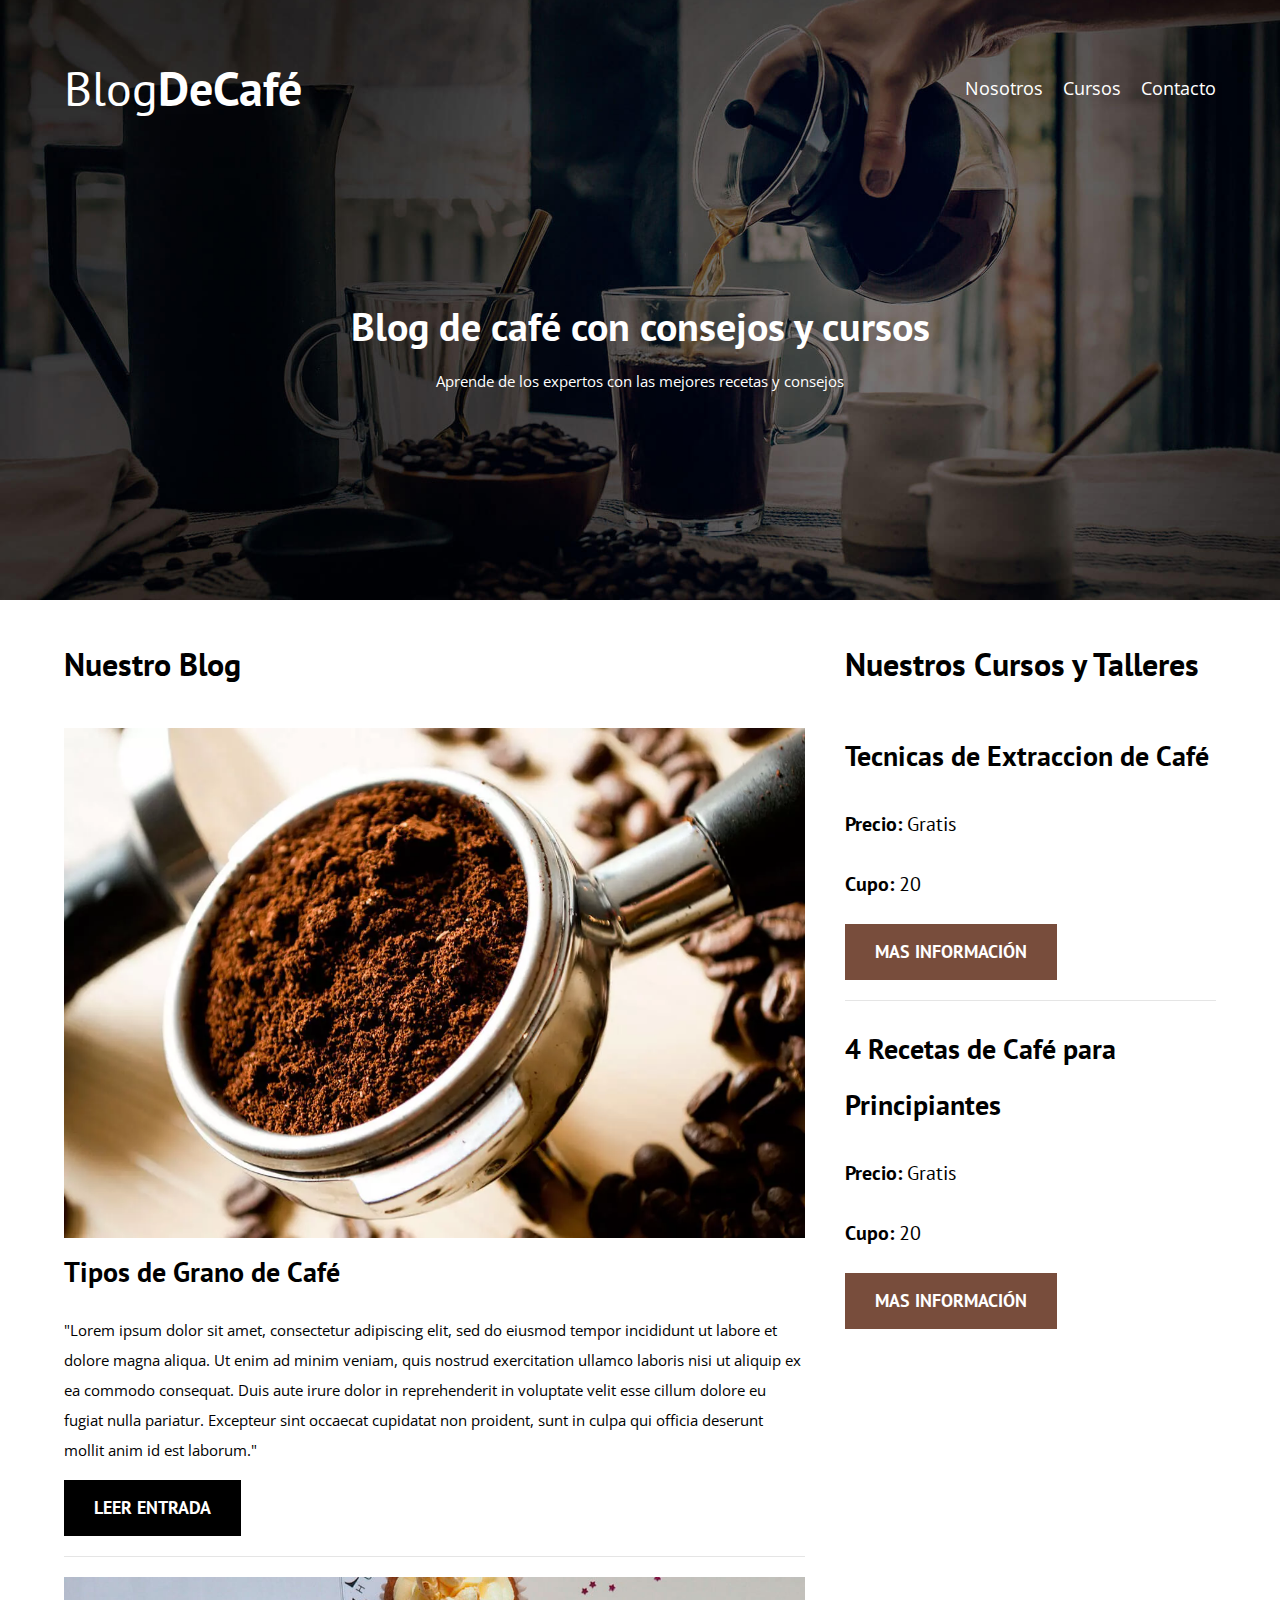
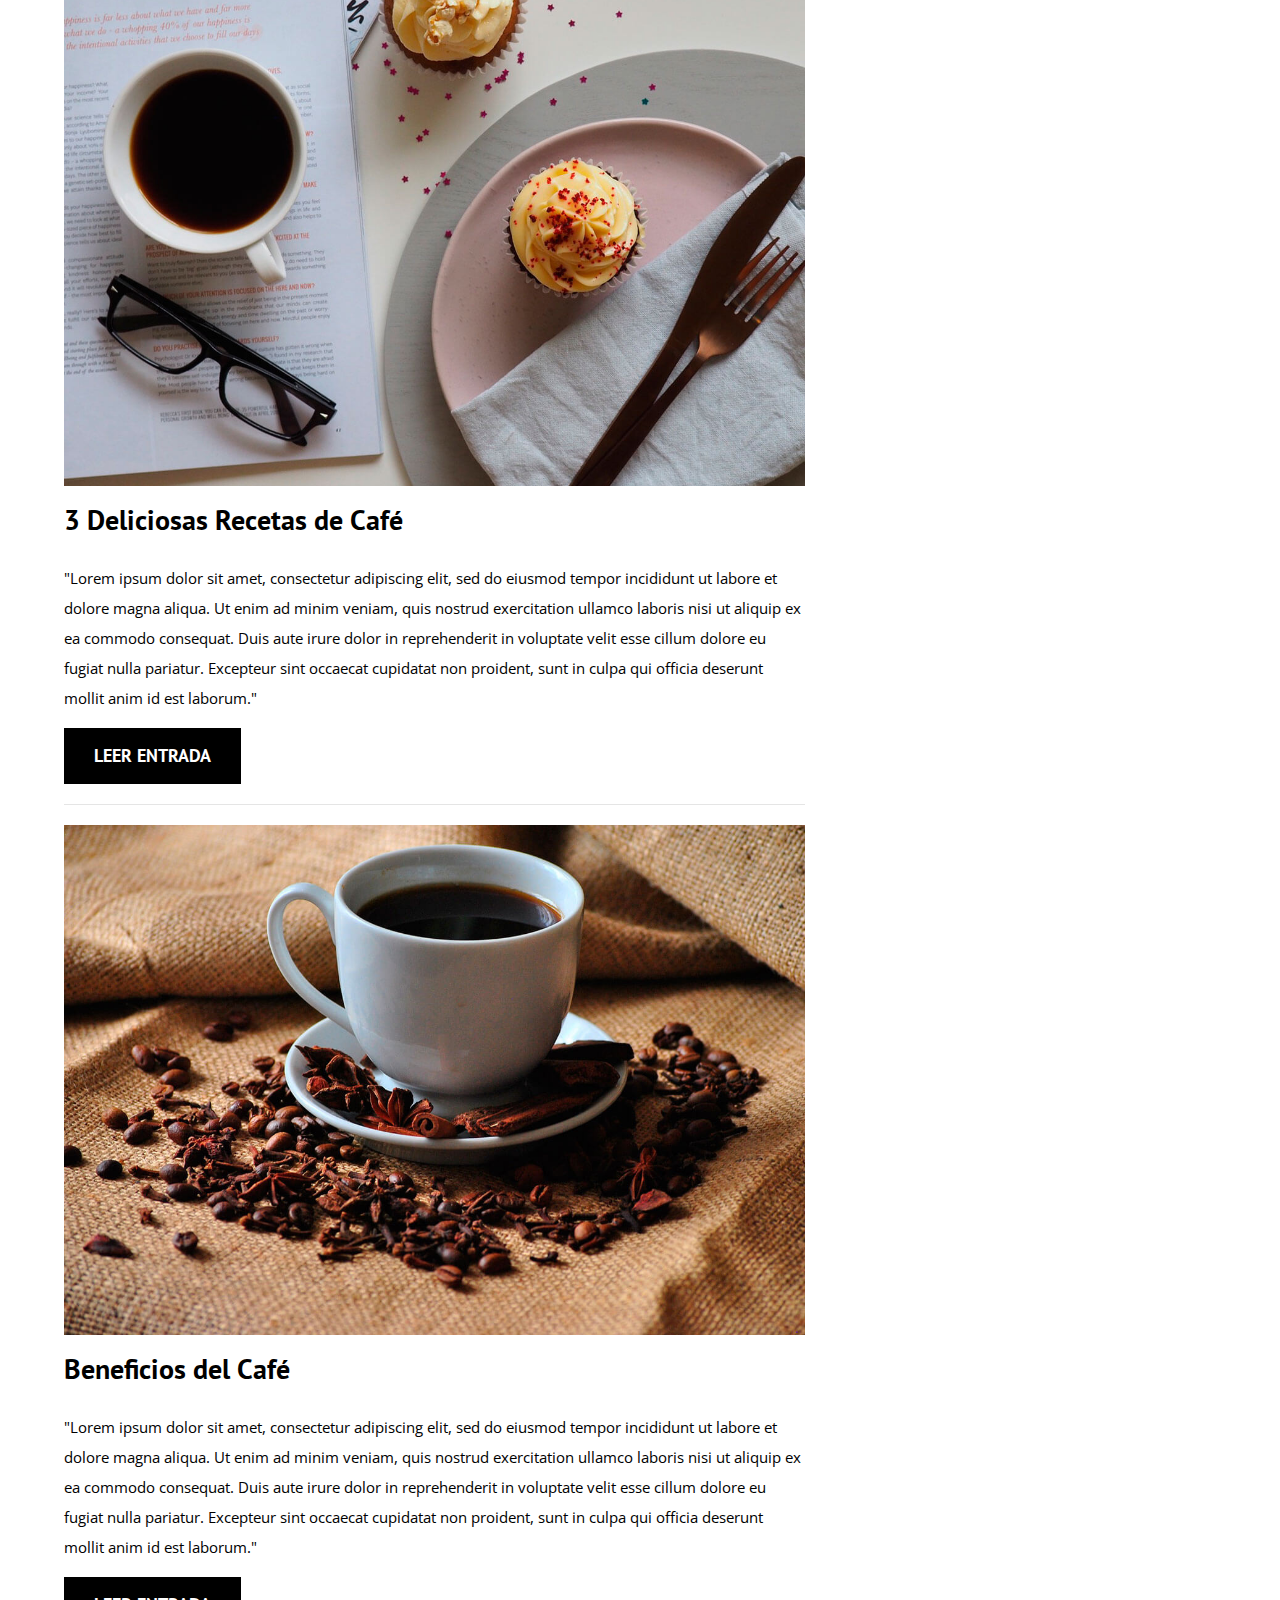
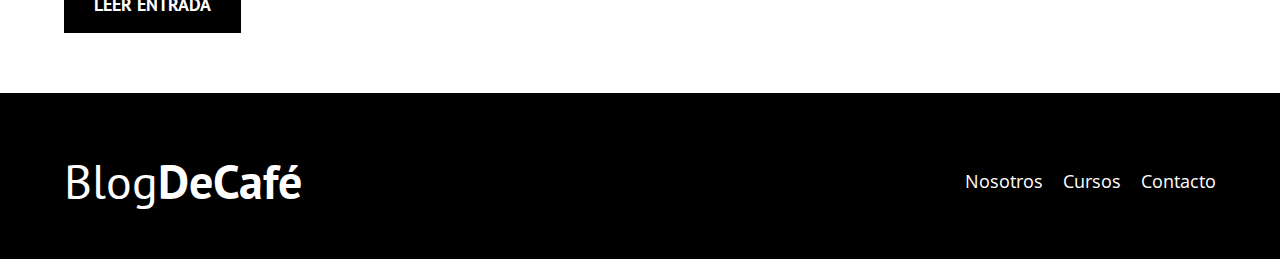
<file: index.html>
<!DOCTYPE html>
<html lang="en">
<head>
    <meta charset="UTF-8">
    <meta name="viewport" content="width=device-width, initial-scale=1.0">

    <meta name="description" content="Página web de blog de café">
    <title>BlogDeCafé</title>
    <link rel="stylesheet" href="css/normalice.css">
    <link href="https://fonts.googleapis.com/css2?family=Krub:wght@400;700&family=Open+Sans:ital,wght@0,300..800;1,300..800&family=Staatliches&display=swap" rel="stylesheet">
    <link rel="stylesheet" href="css/styles.css">
    <link href="https://fonts.googleapis.com/css2?family=Krub:wght@400;700&family=Open+Sans:ital,wght@0,300..800;1,300..800&family=PT+Sans:ital,wght@0,400;0,700;1,400;1,700&family=Staatliches&display=swap" rel="stylesheet">
</head>
<body>

    <header class="header">
        <div class="contenedor">
            <div class="barra">
                <a class="logo" href="index.html">
                    <h1 class="logo__nombre no-margin centrar-texto">Blog<span class="logo__bold">DeCafé</span></h1>
                </a>

                <nav class="navegacion">
                    <a href="nosotros.html" class="navegacion__enlace">Nosotros</a>
                    <a href="cursos.html" class="navegacion__enlace">Cursos</a>
                    <a href="contactos.html" class="navegacion__enlace">Contacto</a>
                </nav>
            </div>
        </div>

        <div class="header__texto">
            <h2 class="no-margin">Blog de café con consejos y cursos</h2>
            <p class="no-margin">Aprende de los expertos con las mejores recetas y consejos</p>
        </div>
    </header>

    <div class="contenedor contenido-principal">
        <main class="blog">
            <h3>Nuestro Blog</h3>
            <article class="entrada">
                <div class="entrada__imagen">
                     <picture><!-- Ejemplo para que dependiendo del navegador elija la imagen que mas le corresponde. -->
                        <source loading="lazy" srcset="img/blog1.webp" type="image/webp">
                        <img loading="lazy" src="img/blog1.jpg" alt="imagen blog">
                    </picture>
                    
                </div>
                <div class="entrada__contenido">
                    <h4 class="no-margin">Tipos de Grano de Café</h4>
                    <p>"Lorem ipsum dolor sit amet, consectetur adipiscing elit, sed do eiusmod tempor incididunt ut labore et dolore magna aliqua. Ut enim ad minim veniam, quis nostrud exercitation ullamco laboris nisi ut aliquip ex ea commodo consequat. Duis aute irure dolor in reprehenderit in voluptate velit esse cillum dolore eu fugiat nulla pariatur. Excepteur sint occaecat cupidatat non proident, sunt in culpa qui officia deserunt mollit anim id est laborum."</p>
                    <a href="entrada.html" class="boton boton--primario">Leer Entrada</a>
                </div>
            </article>
            <article class="entrada">
                <div class="entrada__imagen">
                    <img loading="lazy" src="img/blog2.jpg" alt="imagen blog">
                </div>
                <div class="entrada__contenido">
                    <h4 class="no-margin">3 Deliciosas Recetas de Café</h4>
                    <p>"Lorem ipsum dolor sit amet, consectetur adipiscing elit, sed do eiusmod tempor incididunt ut labore et dolore magna aliqua. Ut enim ad minim veniam, quis nostrud exercitation ullamco laboris nisi ut aliquip ex ea commodo consequat. Duis aute irure dolor in reprehenderit in voluptate velit esse cillum dolore eu fugiat nulla pariatur. Excepteur sint occaecat cupidatat non proident, sunt in culpa qui officia deserunt mollit anim id est laborum."</p>
                    <a href="entrada.html" class="boton boton--primario">Leer Entrada</a>
                </div>
            </article>
            <article class="entrada">
                <div class="entrada__imagen">
                    <img loading="lazy" src="img/blog3.jpg" alt="imagen blog">
                </div>
                <div class="entrada__contenido">
                    <h4 class="no-margin">Beneficios del Café</h4>
                    <p>"Lorem ipsum dolor sit amet, consectetur adipiscing elit, sed do eiusmod tempor incididunt ut labore et dolore magna aliqua. Ut enim ad minim veniam, quis nostrud exercitation ullamco laboris nisi ut aliquip ex ea commodo consequat. Duis aute irure dolor in reprehenderit in voluptate velit esse cillum dolore eu fugiat nulla pariatur. Excepteur sint occaecat cupidatat non proident, sunt in culpa qui officia deserunt mollit anim id est laborum."</p>
                    <a href="entrada.html" class="boton boton--primario">Leer Entrada</a>
                </div>
            </article>
        </main>
        <aside class="sidebar">
            <h3>Nuestros Cursos y Talleres</h3>
            <ul class="cursos no-padding">
                <li class="widget-curso">
                    <h4 class="no-margin">Tecnicas de Extraccion de Café</h4>
                    <p class="widget-curso__label">Precio:
                        <span class="widget-curso__info">Gratis</span>
                    </p>
                    <p class="widget-curso__label">Cupo:
                        <span class="widget-curso__info">20</span>
                    </p>
                    <a href="entrada.html" class="boton boton--secundario">Mas Información</a>
                </li>

                <li class="widget-curso">
                    <h4 class="no-margin">4 Recetas de Café para Principiantes</h4>
                    <p class="widget-curso__label">Precio:
                        <span class="widget-curso__info">Gratis</span>
                    </p>
                    <p class="widget-curso__label">Cupo:
                        <span class="widget-curso__info">20</span>
                    </p>
                    <a href="entrada.html" class="boton boton--secundario">Mas Información</a>
                </li>
            </ul>
        </aside>
    </div>

    <footer class="footer">
        <div class="contenedor">
            <div class="barra">
                <a class="logo" href="index.html">
                    <h1 class="logo__nombre no-margin centrar-texto">Blog<span class="logo__bold">DeCafé</span></h1>
                </a>

                <nav class="navegacion">
                    <a href="nosotros.html" class="navegacion__enlace">Nosotros</a>
                    <a href="cursos.html" class="navegacion__enlace">Cursos</a>
                    <a href="contactos.html" class="navegacion__enlace">Contacto</a>
                </nav>
            </div>
        </div>
    </footer>
    
</body>
</html>
</file>
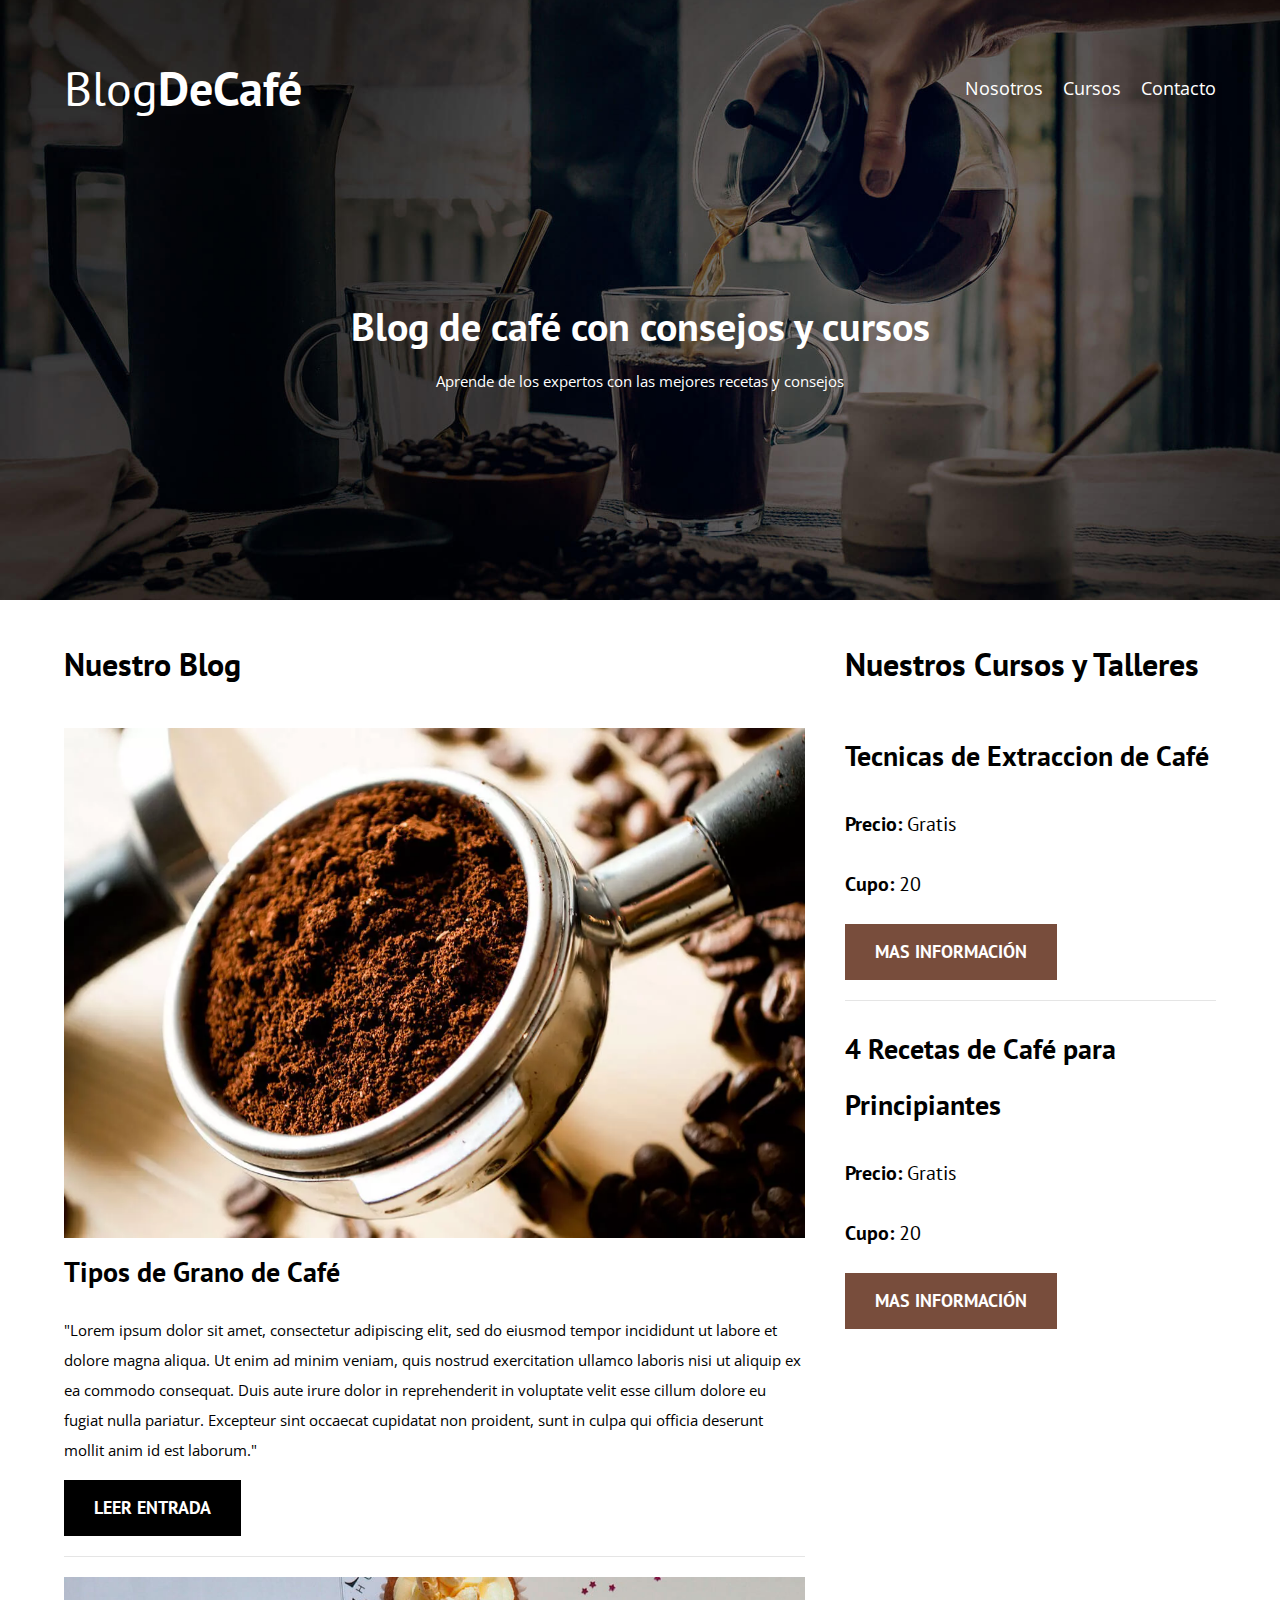
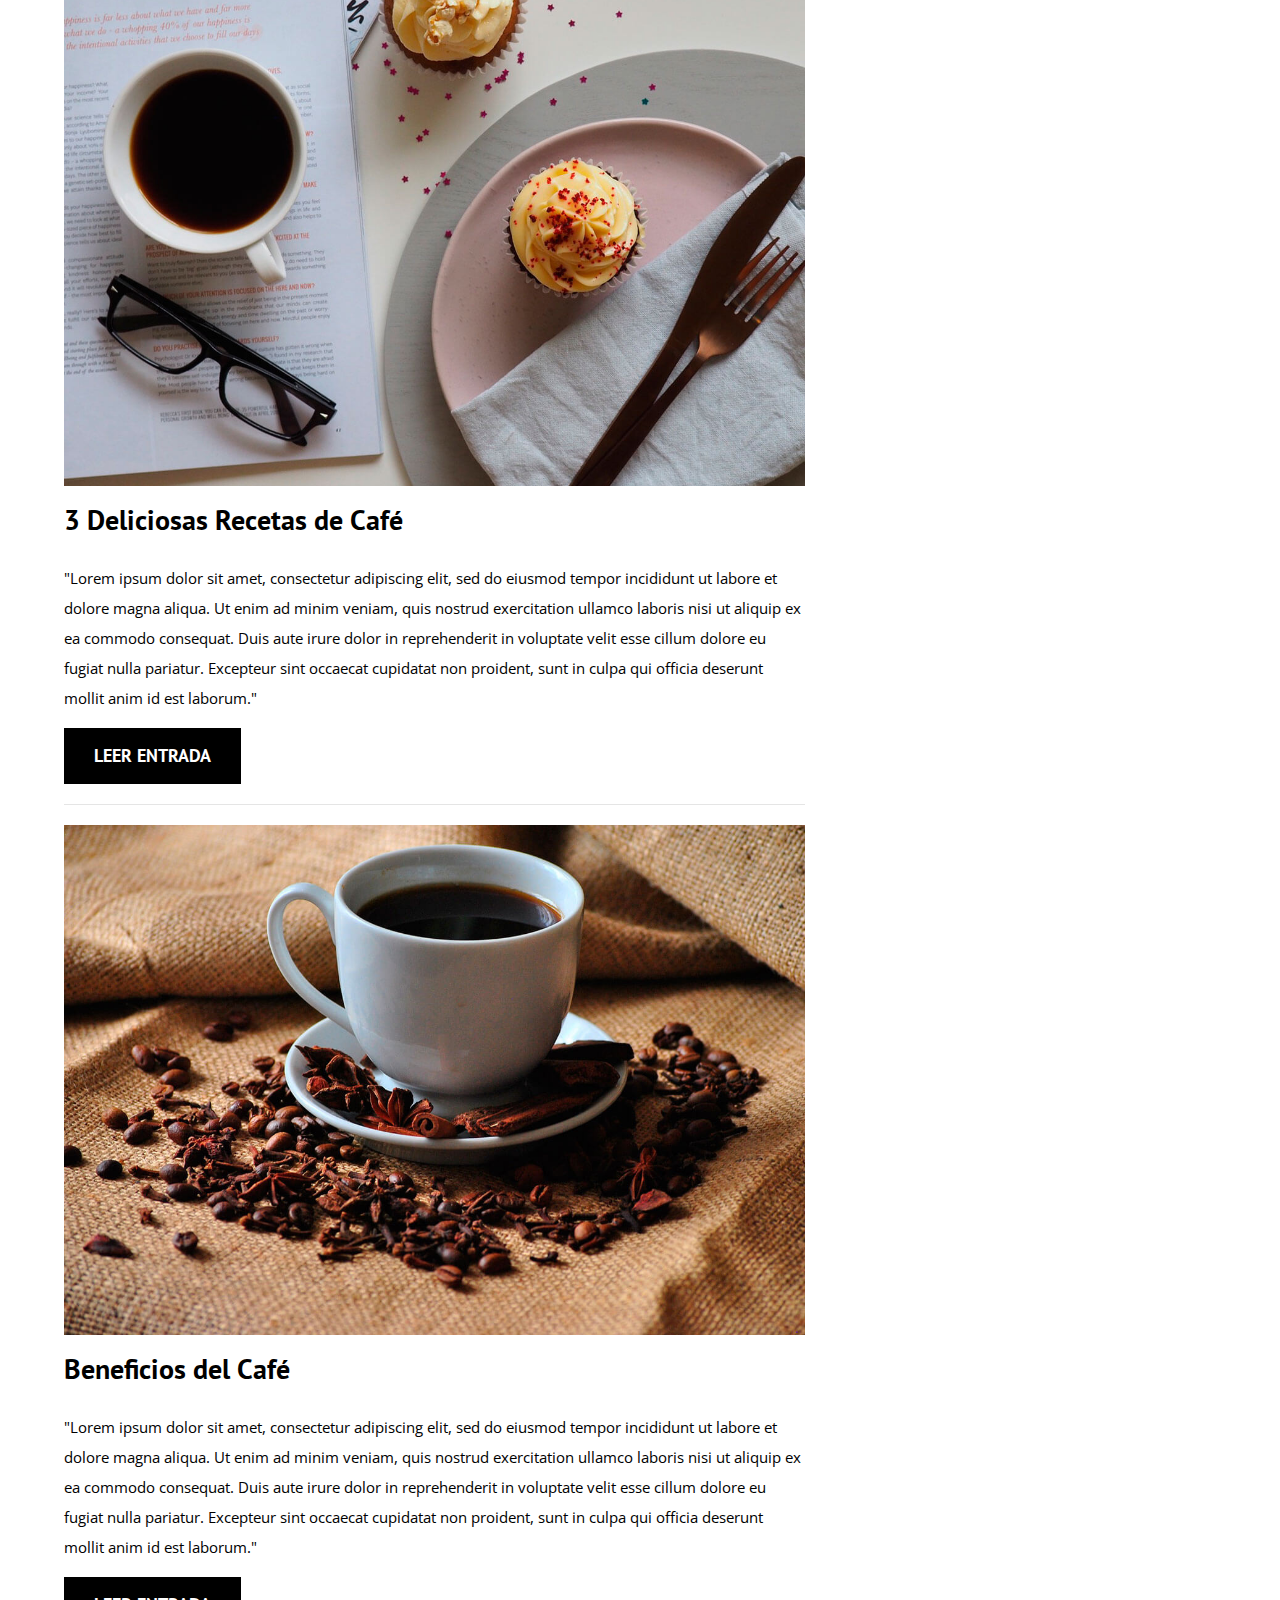
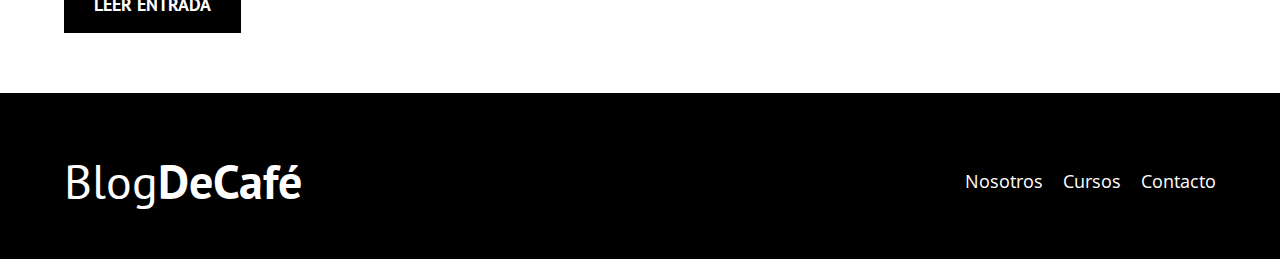
<file: blogdecafe/index.html>
<!DOCTYPE html>
<html lang="en">
<head>
    <meta charset="UTF-8">
    <meta name="viewport" content="width=device-width, initial-scale=1.0">

    <meta name="description" content="Página web de blog de café">
    <title>BlogDeCafé</title>
    <link rel="stylesheet" href="css/normalice.css">
    <link href="https://fonts.googleapis.com/css2?family=Krub:wght@400;700&family=Open+Sans:ital,wght@0,300..800;1,300..800&family=Staatliches&display=swap" rel="stylesheet">
    <link rel="stylesheet" href="css/styles.css">
    <link href="https://fonts.googleapis.com/css2?family=Krub:wght@400;700&family=Open+Sans:ital,wght@0,300..800;1,300..800&family=PT+Sans:ital,wght@0,400;0,700;1,400;1,700&family=Staatliches&display=swap" rel="stylesheet">
</head>
<body>

    <header class="header">
        <div class="contenedor">
            <div class="barra">
                <a class="logo" href="index.html">
                    <h1 class="logo__nombre no-margin centrar-texto">Blog<span class="logo__bold">DeCafé</span></h1>
                </a>

                <nav class="navegacion">
                    <a href="nosotros.html" class="navegacion__enlace">Nosotros</a>
                    <a href="cursos.html" class="navegacion__enlace">Cursos</a>
                    <a href="contactos.html" class="navegacion__enlace">Contacto</a>
                </nav>
            </div>
        </div>

        <div class="header__texto">
            <h2 class="no-margin">Blog de café con consejos y cursos</h2>
            <p class="no-margin">Aprende de los expertos con las mejores recetas y consejos</p>
        </div>
    </header>

    <div class="contenedor contenido-principal">
        <main class="blog">
            <h3>Nuestro Blog</h3>
            <article class="entrada">
                <div class="entrada__imagen">
                     <picture><!-- Ejemplo para que dependiendo del navegador elija la imagen que mas le corresponde. -->
                        <source loading="lazy" srcset="img/blog1.webp" type="image/webp">
                        <img loading="lazy" src="img/blog1.jpg" alt="imagen blog">
                    </picture>
                    
                </div>
                <div class="entrada__contenido">
                    <h4 class="no-margin">Tipos de Grano de Café</h4>
                    <p>"Lorem ipsum dolor sit amet, consectetur adipiscing elit, sed do eiusmod tempor incididunt ut labore et dolore magna aliqua. Ut enim ad minim veniam, quis nostrud exercitation ullamco laboris nisi ut aliquip ex ea commodo consequat. Duis aute irure dolor in reprehenderit in voluptate velit esse cillum dolore eu fugiat nulla pariatur. Excepteur sint occaecat cupidatat non proident, sunt in culpa qui officia deserunt mollit anim id est laborum."</p>
                    <a href="entrada.html" class="boton boton--primario">Leer Entrada</a>
                </div>
            </article>
            <article class="entrada">
                <div class="entrada__imagen">
                    <img loading="lazy" src="img/blog2.jpg" alt="imagen blog">
                </div>
                <div class="entrada__contenido">
                    <h4 class="no-margin">3 Deliciosas Recetas de Café</h4>
                    <p>"Lorem ipsum dolor sit amet, consectetur adipiscing elit, sed do eiusmod tempor incididunt ut labore et dolore magna aliqua. Ut enim ad minim veniam, quis nostrud exercitation ullamco laboris nisi ut aliquip ex ea commodo consequat. Duis aute irure dolor in reprehenderit in voluptate velit esse cillum dolore eu fugiat nulla pariatur. Excepteur sint occaecat cupidatat non proident, sunt in culpa qui officia deserunt mollit anim id est laborum."</p>
                    <a href="entrada.html" class="boton boton--primario">Leer Entrada</a>
                </div>
            </article>
            <article class="entrada">
                <div class="entrada__imagen">
                    <img loading="lazy" src="img/blog3.jpg" alt="imagen blog">
                </div>
                <div class="entrada__contenido">
                    <h4 class="no-margin">Beneficios del Café</h4>
                    <p>"Lorem ipsum dolor sit amet, consectetur adipiscing elit, sed do eiusmod tempor incididunt ut labore et dolore magna aliqua. Ut enim ad minim veniam, quis nostrud exercitation ullamco laboris nisi ut aliquip ex ea commodo consequat. Duis aute irure dolor in reprehenderit in voluptate velit esse cillum dolore eu fugiat nulla pariatur. Excepteur sint occaecat cupidatat non proident, sunt in culpa qui officia deserunt mollit anim id est laborum."</p>
                    <a href="entrada.html" class="boton boton--primario">Leer Entrada</a>
                </div>
            </article>
        </main>
        <aside class="sidebar">
            <h3>Nuestros Cursos y Talleres</h3>
            <ul class="cursos no-padding">
                <li class="widget-curso">
                    <h4 class="no-margin">Tecnicas de Extraccion de Café</h4>
                    <p class="widget-curso__label">Precio:
                        <span class="widget-curso__info">Gratis</span>
                    </p>
                    <p class="widget-curso__label">Cupo:
                        <span class="widget-curso__info">20</span>
                    </p>
                    <a href="entrada.html" class="boton boton--secundario">Mas Información</a>
                </li>

                <li class="widget-curso">
                    <h4 class="no-margin">4 Recetas de Café para Principiantes</h4>
                    <p class="widget-curso__label">Precio:
                        <span class="widget-curso__info">Gratis</span>
                    </p>
                    <p class="widget-curso__label">Cupo:
                        <span class="widget-curso__info">20</span>
                    </p>
                    <a href="entrada.html" class="boton boton--secundario">Mas Información</a>
                </li>
            </ul>
        </aside>
    </div>

    <footer class="footer">
        <div class="contenedor">
            <div class="barra">
                <a class="logo" href="index.html">
                    <h1 class="logo__nombre no-margin centrar-texto">Blog<span class="logo__bold">DeCafé</span></h1>
                </a>

                <nav class="navegacion">
                    <a href="nosotros.html" class="navegacion__enlace">Nosotros</a>
                    <a href="cursos.html" class="navegacion__enlace">Cursos</a>
                    <a href="contactos.html" class="navegacion__enlace">Contacto</a>
                </nav>
            </div>
        </div>
    </footer>
    
</body>
</html>
</file>
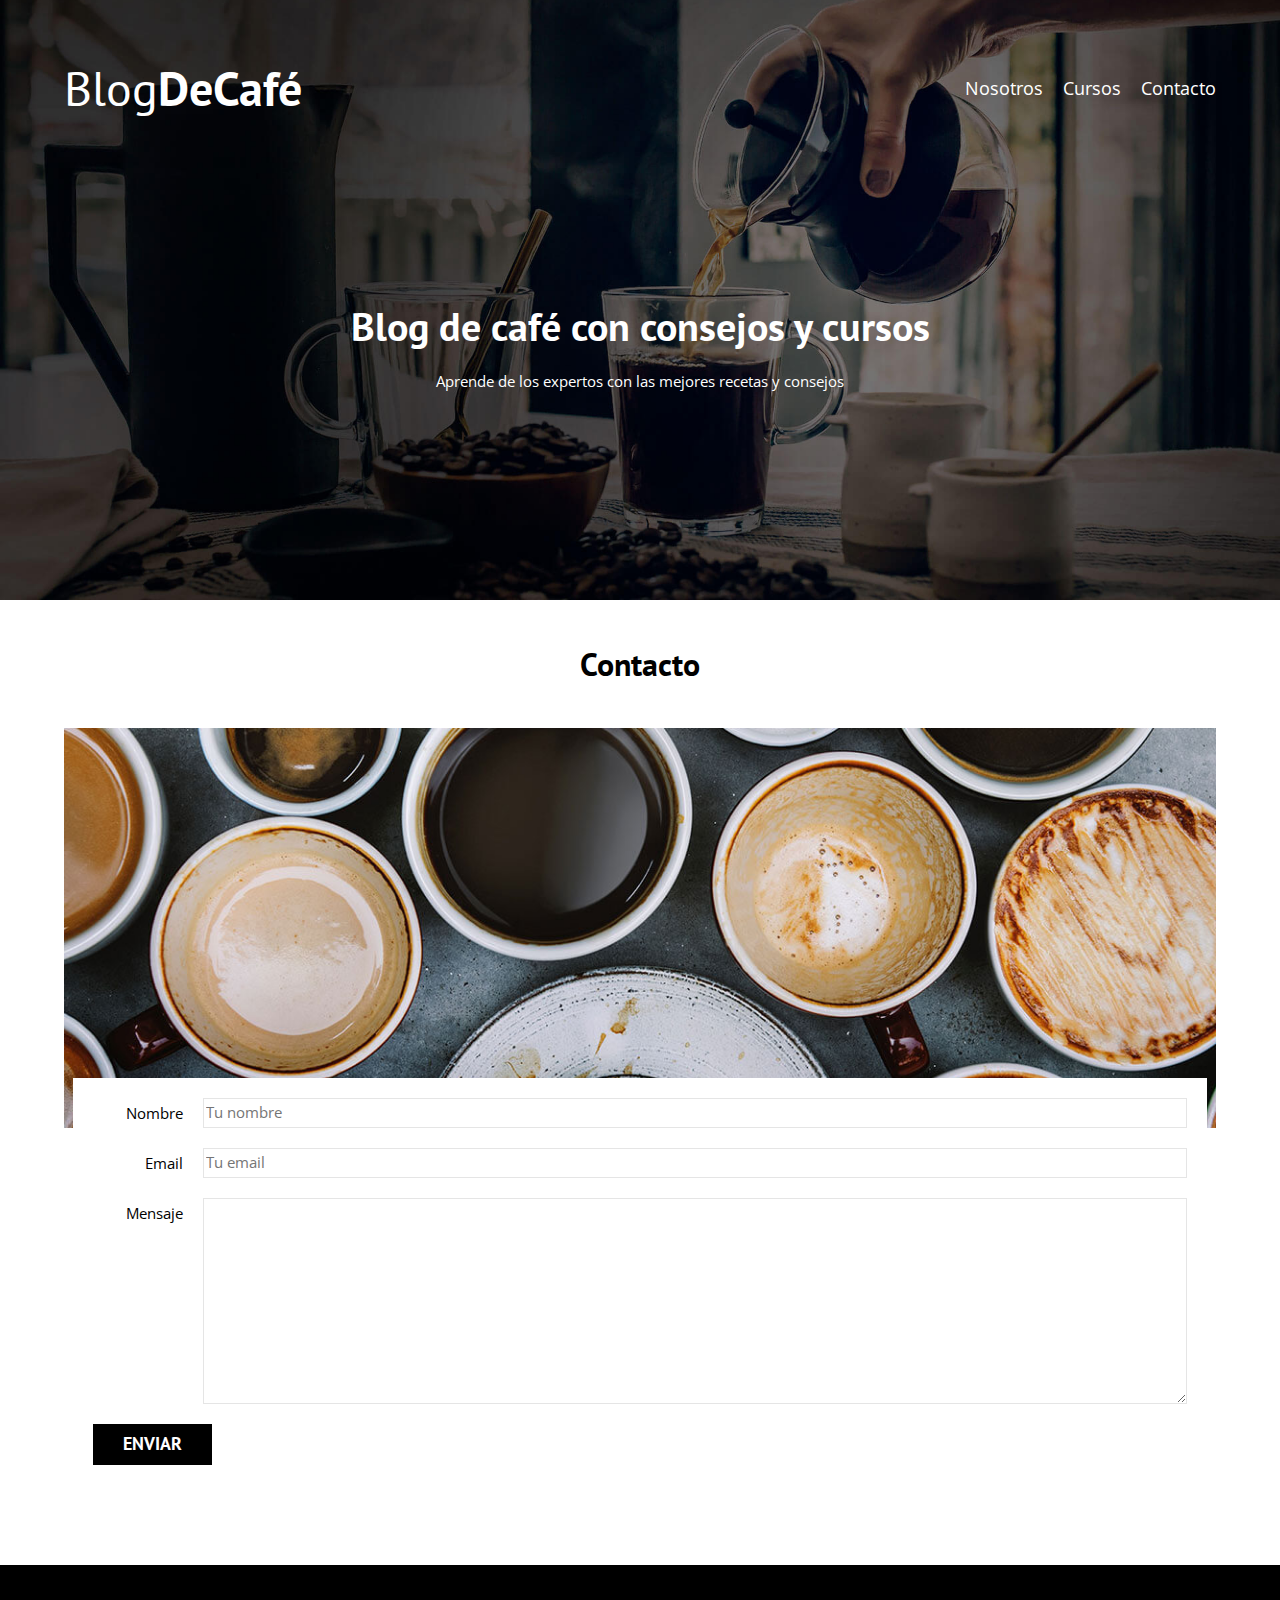
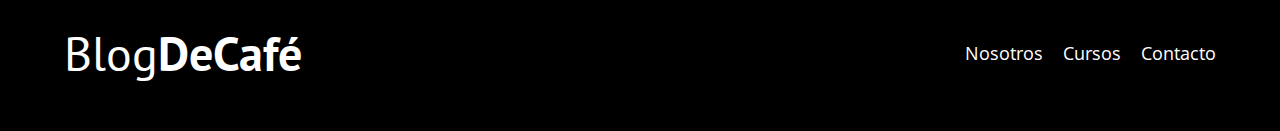
<file: contactos.html>
<!DOCTYPE html>
<html lang="en">
<head>
    <meta charset="UTF-8">
    <meta name="viewport" content="width=device-width, initial-scale=1.0">
    <title>BlogDeCafé</title>
    <link rel="stylesheet" href="css/normalice.css">
    <link href="https://fonts.googleapis.com/css2?family=Krub:wght@400;700&family=Open+Sans:ital,wght@0,300..800;1,300..800&family=Staatliches&display=swap" rel="stylesheet">
    <link rel="stylesheet" href="css/styles.css">
    <link href="https://fonts.googleapis.com/css2?family=Krub:wght@400;700&family=Open+Sans:ital,wght@0,300..800;1,300..800&family=PT+Sans:ital,wght@0,400;0,700;1,400;1,700&family=Staatliches&display=swap" rel="stylesheet">
</head>
<body>

    <header class="header">
        <div class="contenedor">
            <div class="barra">
                <a class="logo" href="index.html">
                    <h1 class="logo__nombre no-margin centrar-texto">Blog<span class="logo__bold">DeCafé</span></h1>
                </a>

                <nav class="navegacion">
                    <a href="nosotros.html" class="navegacion__enlace">Nosotros</a>
                    <a href="cursos.html" class="navegacion__enlace">Cursos</a>
                    <a href="contactos.html" class="navegacion__enlace">Contacto</a>
                </nav>
            </div>
        </div>

        <div class="header__texto">
            <h2 class="no-margin">Blog de café con consejos y cursos</h2>
            <p class="no-margin">Aprende de los expertos con las mejores recetas y consejos</p>
        </div>
    </header>

    <main class="contenedor">
        <h3 class="centrar-texto">Contacto</h3>

        <div class="contacto-bg"></div>

        <form class="formulario">
            <div class="campo">
                <label class="campo__label" for="nombre">Nombre</label>
                <input class="campo__field" type="text" placeholder="Tu nombre" id="nombre">
            </div>
            <div class="campo">
                <label class="campo__label" for="emial">Email</label>
                <input class="campo__field" type="email" placeholder="Tu email" id="email">
            </div>
            <div class="campo">
                <label class="campo__label" for="mensaje">Mensaje</label>
                <textarea  class="campo__field campo__field--textarea" id="mensaje"></textarea>
            </div>

            <div class="campo">
                <input type="submit" value="Enviar" class="boton boton--primario">
            </div>
        </form>

        
    </main>

    <footer class="footer">
        <div class="contenedor">
            <div class="barra">
                <a class="logo" href="index.html">
                    <h1 class="logo__nombre no-margin centrar-texto">Blog<span class="logo__bold">DeCafé</span></h1>
                </a>

                <nav class="navegacion">
                    <a href="nosotros.html" class="navegacion__enlace">Nosotros</a>
                    <a href="cursos.html" class="navegacion__enlace">Cursos</a>
                    <a href="contactos.html" class="navegacion__enlace">Contacto</a>
                </nav>
            </div>
        </div>
    </footer>
    
</body>
</html>
</file>
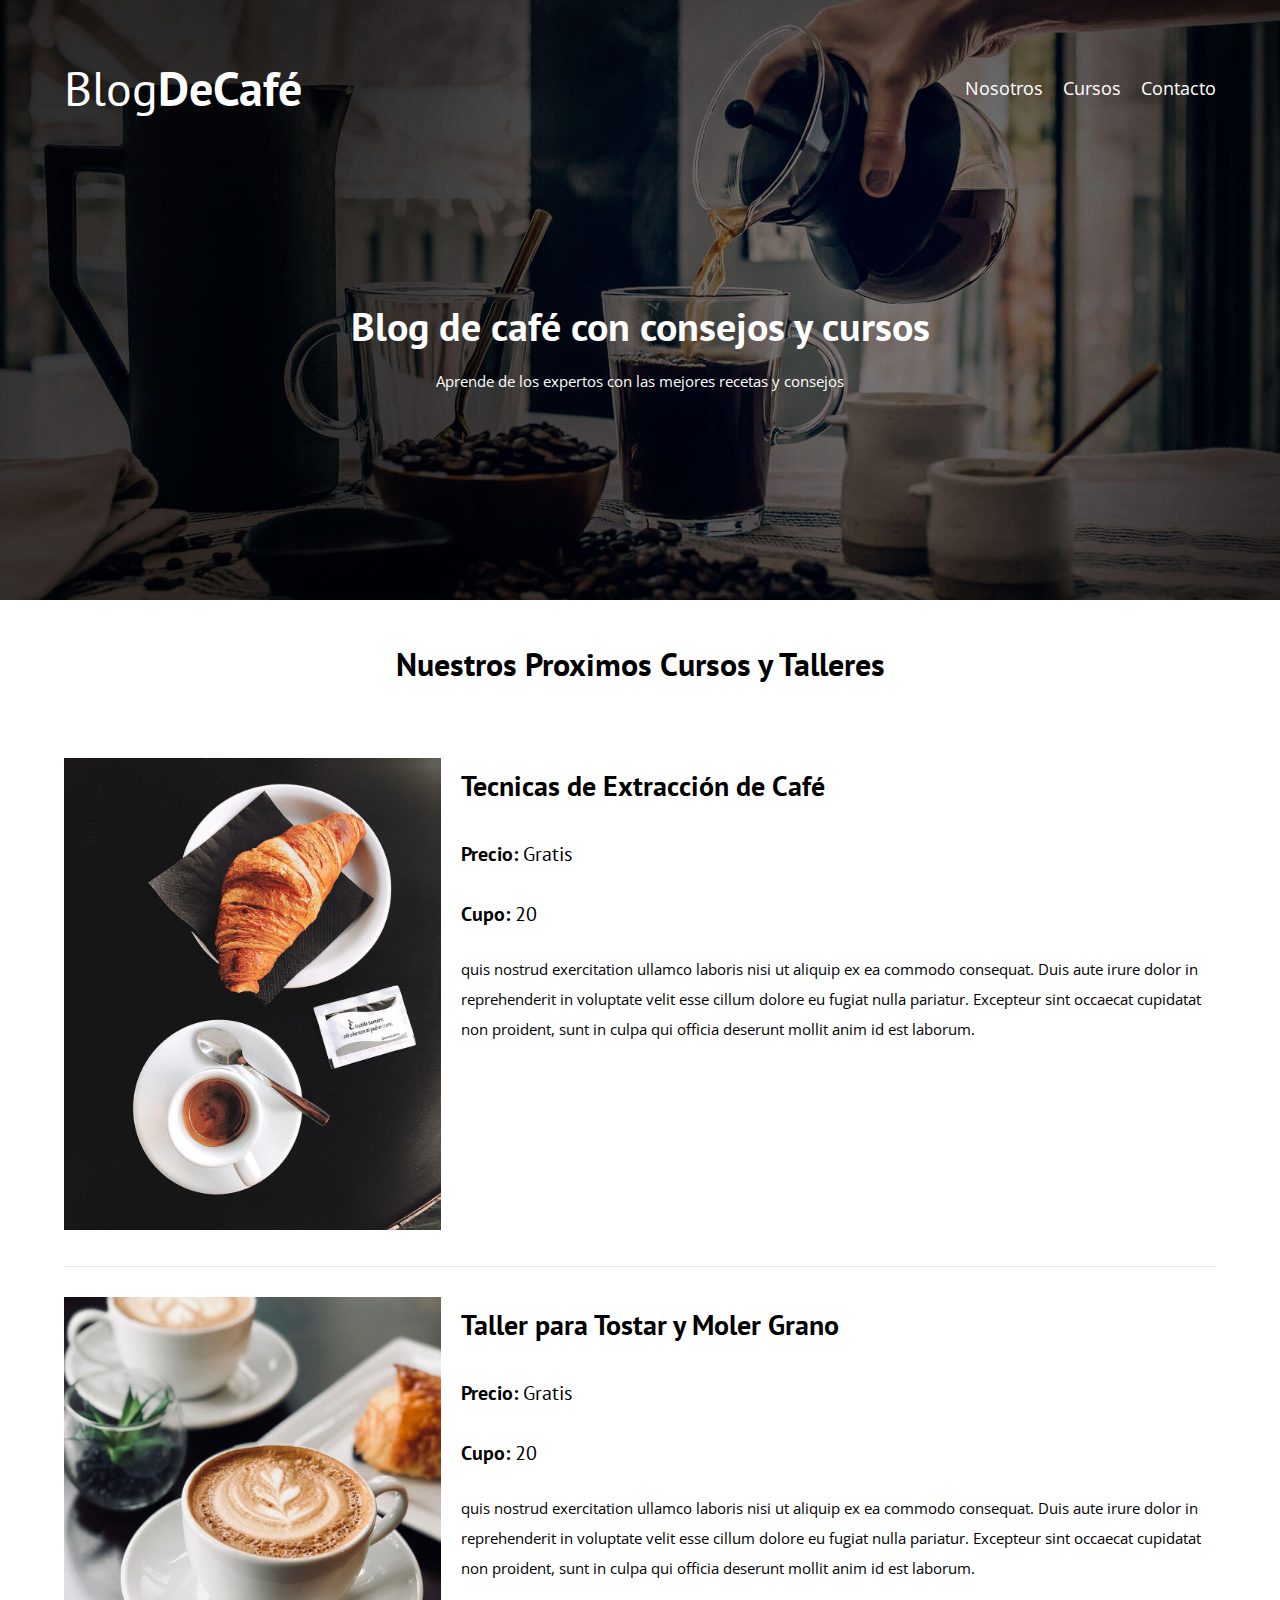
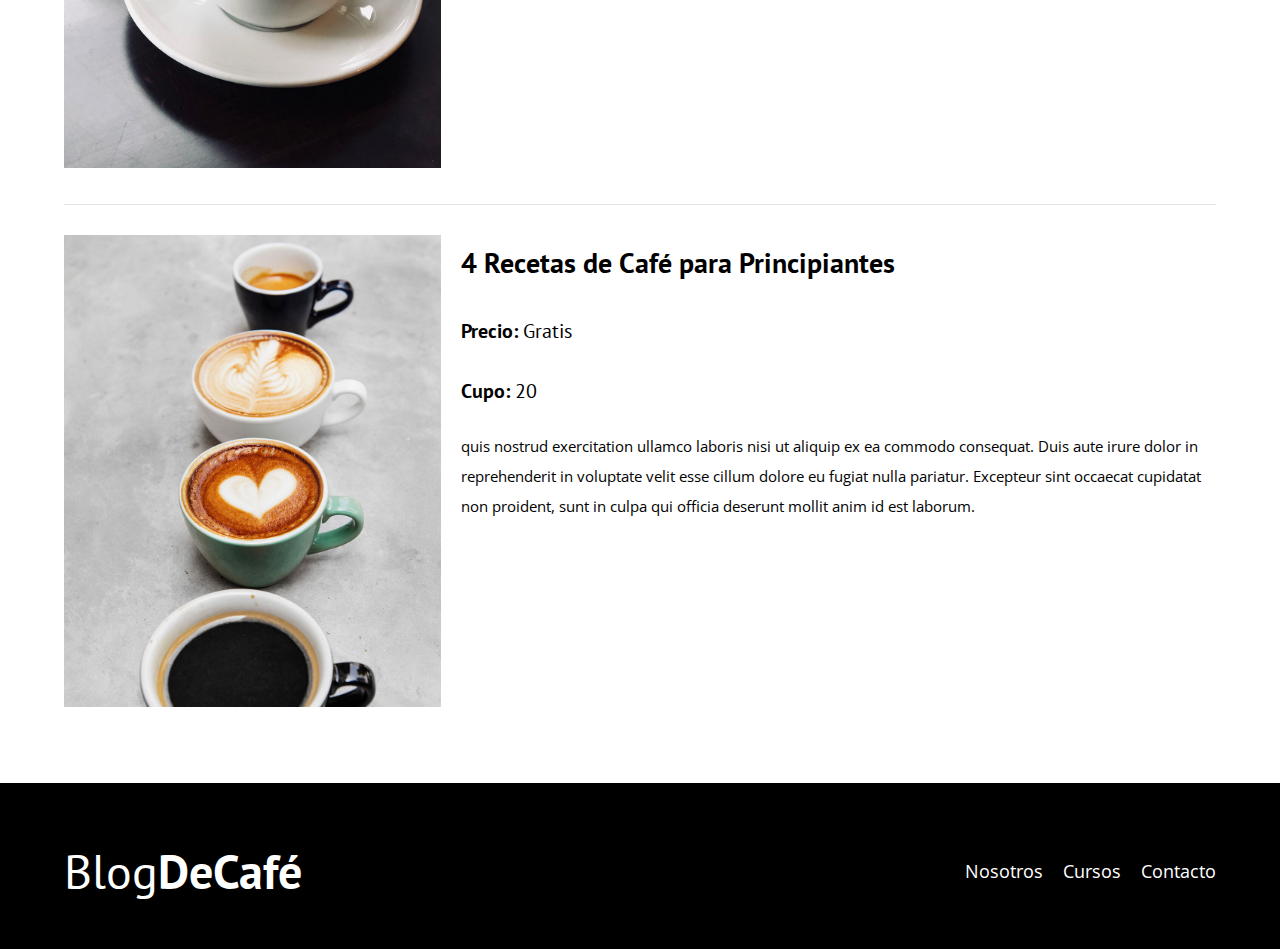
<file: cursos.html>
<!DOCTYPE html>
<html lang="en">
<head>
    <meta charset="UTF-8">
    <meta name="viewport" content="width=device-width, initial-scale=1.0">
    <title>BlogDeCafé</title>
    <link rel="stylesheet" href="css/normalice.css">
    <link href="https://fonts.googleapis.com/css2?family=Krub:wght@400;700&family=Open+Sans:ital,wght@0,300..800;1,300..800&family=Staatliches&display=swap" rel="stylesheet">
    <link rel="stylesheet" href="css/styles.css">
    <link href="https://fonts.googleapis.com/css2?family=Krub:wght@400;700&family=Open+Sans:ital,wght@0,300..800;1,300..800&family=PT+Sans:ital,wght@0,400;0,700;1,400;1,700&family=Staatliches&display=swap" rel="stylesheet">
</head>
<body>

    <header class="header">
        <div class="contenedor">
            <div class="barra">
                <a class="logo" href="index.html">
                    <h1 class="logo__nombre no-margin centrar-texto">Blog<span class="logo__bold">DeCafé</span></h1>
                </a>

                <nav class="navegacion">
                    <a href="nosotros.html" class="navegacion__enlace">Nosotros</a>
                    <a href="cursos.html" class="navegacion__enlace">Cursos</a>
                    <a href="contactos.html" class="navegacion__enlace">Contacto</a>
                </nav>
            </div>
        </div>

        <div class="header__texto">
            <h2 class="no-margin">Blog de café con consejos y cursos</h2>
            <p class="no-margin">Aprende de los expertos con las mejores recetas y consejos</p>
        </div>
    </header>

    <main class="contenedor">
        <h3 class="centrar-texto">Nuestros Proximos Cursos y Talleres</h3>

            <div class="curso">
                <div class="curso__imagen">
                    <img src="img/curso1.jpg" alt="Imagen del curso">
                </div>

                <div class="curso__informacion">
                    <h4 class="no-margin">Tecnicas de Extracción de Café</h4>
                    <p class="curso__label">Precio:
                        <span class="curso__info">Gratis</span>
                    </p>
                    <p class="curso__label">Cupo:
                        <span class="curso__info">20</span>
                    </p>
                    <p class="curso__descripcion">quis nostrud exercitation ullamco laboris nisi ut aliquip ex ea commodo consequat. Duis aute irure dolor in reprehenderit in voluptate velit esse cillum dolore eu fugiat nulla pariatur. Excepteur sint occaecat cupidatat non proident, sunt in culpa qui officia deserunt mollit anim id est laborum.</p>
                 </div><!-- Curso informacion  -->
            </div><!-- Curso  -->

            <div class="curso">
                <div class="curso__imagen">
                    <img src="img/curso2.jpg" alt="Imagen del curso">
                </div>

                <div class="curso__informacion">
                    <h4 class="no-margin">Taller para Tostar y Moler Grano</h4>
                    <p class="curso__label">Precio:
                        <span class="curso__info">Gratis</span>
                    </p>
                    <p class="curso__label">Cupo:
                        <span class="curso__info">20</span>
                    </p>
                    <p class="curso__descripcion">quis nostrud exercitation ullamco laboris nisi ut aliquip ex ea commodo consequat. Duis aute irure dolor in reprehenderit in voluptate velit esse cillum dolore eu fugiat nulla pariatur. Excepteur sint occaecat cupidatat non proident, sunt in culpa qui officia deserunt mollit anim id est laborum.</p>
                 </div><!-- Curso informacion  -->
            </div><!-- Curso  -->

            <div class="curso">
                <div class="curso__imagen">
                    <img src="img/curso3.jpg" alt="Imagen del curso">
                </div>

                <div class="curso__informacion">
                    <h4 class="no-margin">4 Recetas de Café para Principiantes</h4>
                    <p class="curso__label">Precio:
                        <span class="curso__info">Gratis</span>
                    </p>
                    <p class="curso__label">Cupo:
                        <span class="curso__info">20</span>
                    </p>
                    <p class="curso__descripcion">quis nostrud exercitation ullamco laboris nisi ut aliquip ex ea commodo consequat. Duis aute irure dolor in reprehenderit in voluptate velit esse cillum dolore eu fugiat nulla pariatur. Excepteur sint occaecat cupidatat non proident, sunt in culpa qui officia deserunt mollit anim id est laborum.</p>
                 </div><!-- Curso informacion  -->
            </div><!-- Curso  -->

    </main>

    <footer class="footer">
        <div class="contenedor">
            <div class="barra">
                <a class="logo" href="index.html">
                    <h1 class="logo__nombre no-margin centrar-texto">Blog<span class="logo__bold">DeCafé</span></h1>
                </a>

                <nav class="navegacion">
                    <a href="nosotros.html" class="navegacion__enlace">Nosotros</a>
                    <a href="cursos.html" class="navegacion__enlace">Cursos</a>
                    <a href="contactos.html" class="navegacion__enlace">Contacto</a>
                </nav>
            </div>
        </div>
    </footer>
    
</body>
</html>
</file>
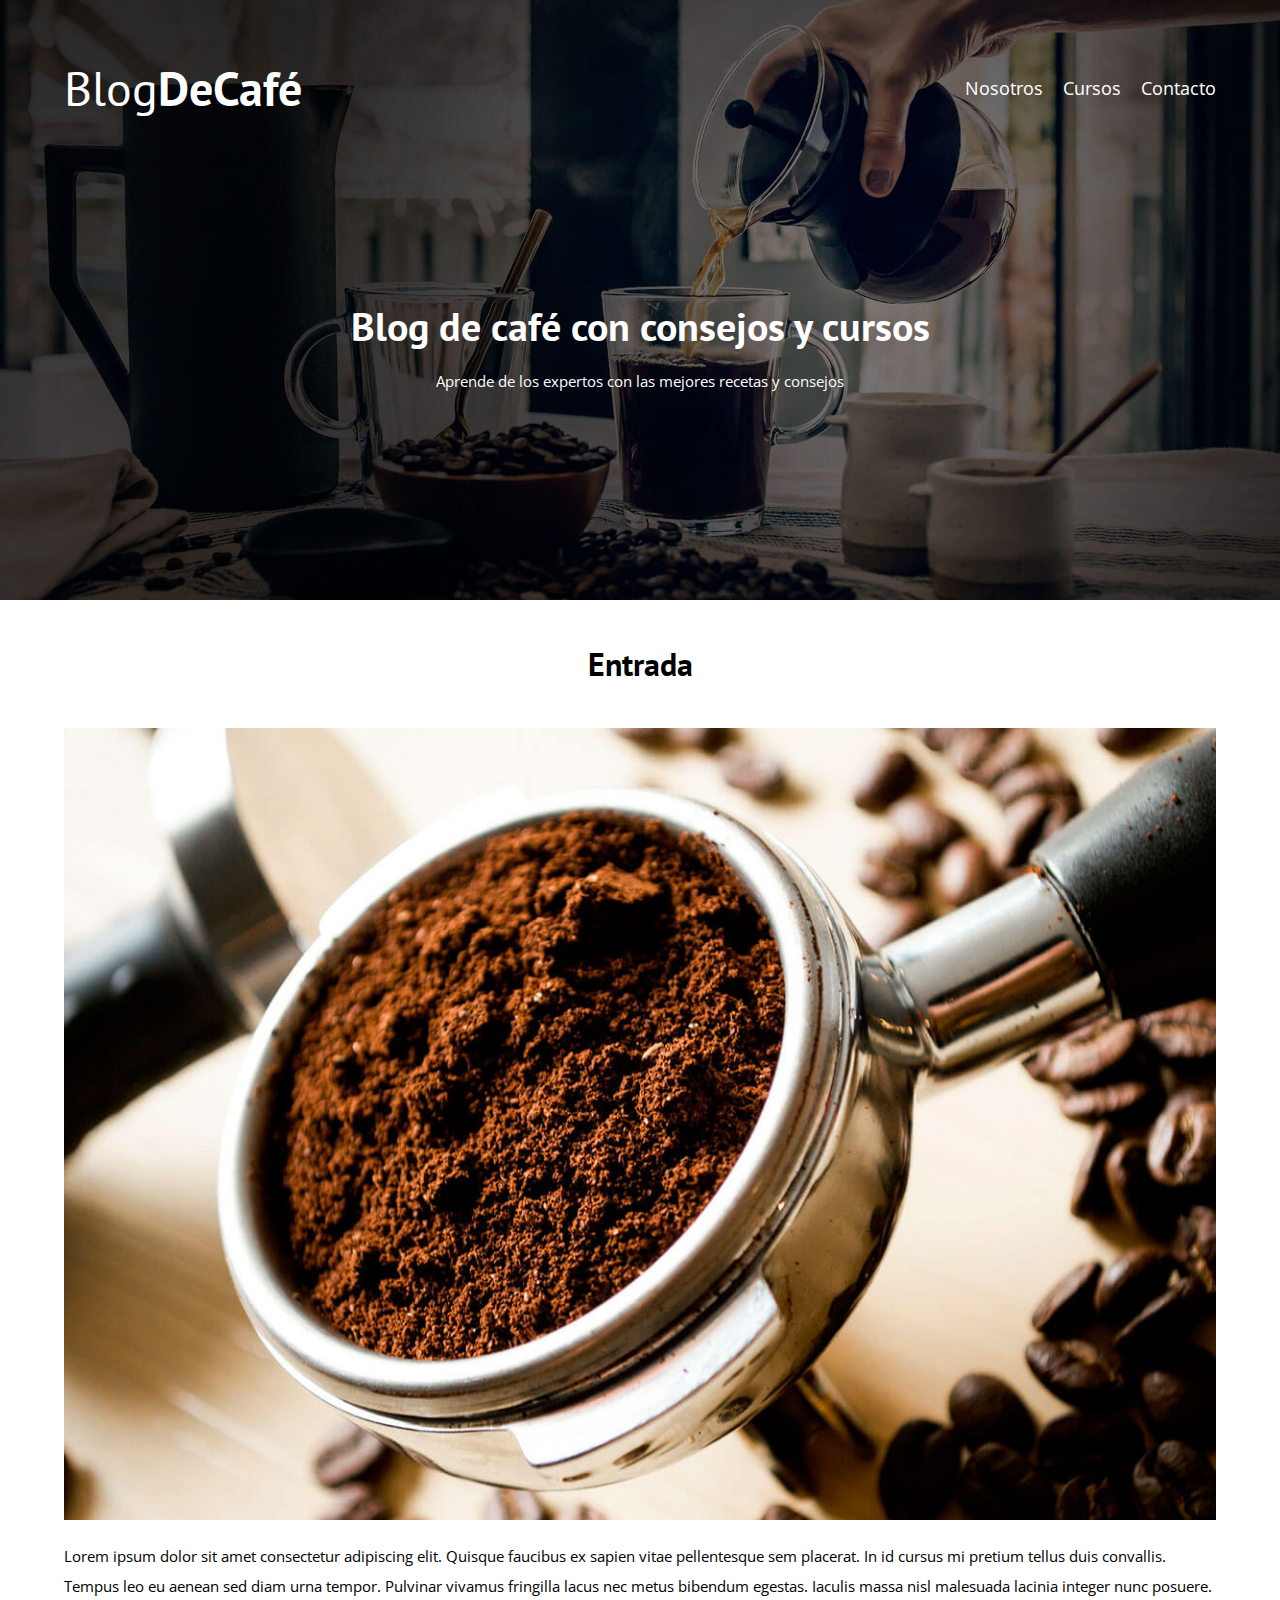
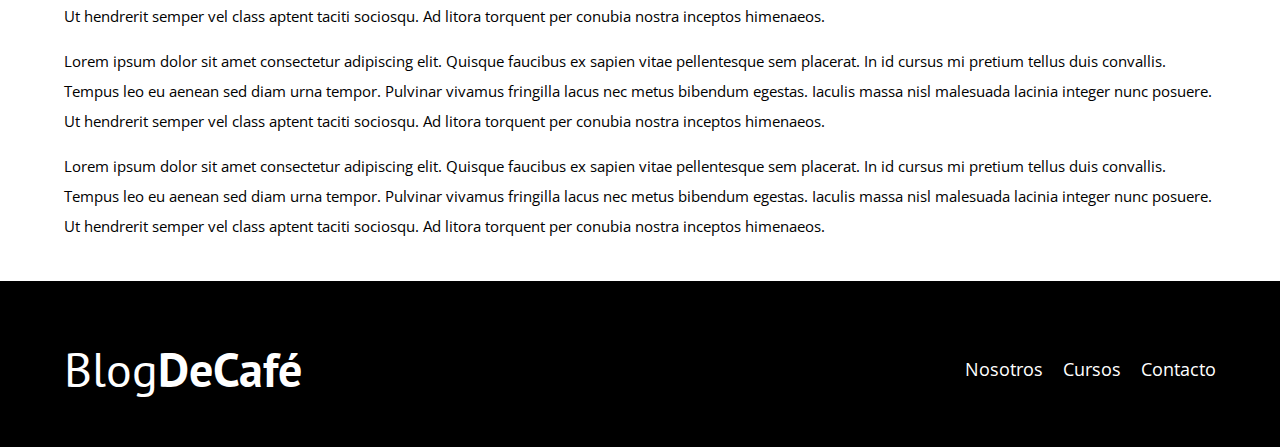
<file: entrada.html>
<!DOCTYPE html>
<html lang="en">
<head>
    <meta charset="UTF-8">
    <meta name="viewport" content="width=device-width, initial-scale=1.0">
    <title>BlogDeCafé</title>
    <link rel="stylesheet" href="css/normalice.css">
    <link href="https://fonts.googleapis.com/css2?family=Krub:wght@400;700&family=Open+Sans:ital,wght@0,300..800;1,300..800&family=Staatliches&display=swap" rel="stylesheet">
    <link rel="stylesheet" href="css/styles.css">
    <link href="https://fonts.googleapis.com/css2?family=Krub:wght@400;700&family=Open+Sans:ital,wght@0,300..800;1,300..800&family=PT+Sans:ital,wght@0,400;0,700;1,400;1,700&family=Staatliches&display=swap" rel="stylesheet">
</head>
<body>

    <header class="header">
        <div class="contenedor">
            <div class="barra">
                <a class="logo" href="index.html">
                    <h1 class="logo__nombre no-margin centrar-texto">Blog<span class="logo__bold">DeCafé</span></h1>
                </a>

                <nav class="navegacion">
                    <a href="nosotros.html" class="navegacion__enlace">Nosotros</a>
                    <a href="cursos.html" class="navegacion__enlace">Cursos</a>
                    <a href="contactos.html" class="navegacion__enlace">Contacto</a>
                </nav>
            </div>
        </div>

        <div class="header__texto">
            <h2 class="no-margin">Blog de café con consejos y cursos</h2>
            <p class="no-margin">Aprende de los expertos con las mejores recetas y consejos</p>
        </div>
    </header>

    <main class="contenedor">
        <h3 class="centrar-texto">Entrada</h3>

        <img src="img/blog1.jpg" alt="Imagen del blog">

        <p>Lorem ipsum dolor sit amet consectetur adipiscing elit. Quisque faucibus ex sapien vitae pellentesque sem placerat. In id cursus mi pretium tellus duis convallis. Tempus leo eu aenean sed diam urna tempor. Pulvinar vivamus fringilla lacus nec metus bibendum egestas. Iaculis massa nisl malesuada lacinia integer nunc posuere. Ut hendrerit semper vel class aptent taciti sociosqu. Ad litora torquent per conubia nostra inceptos himenaeos.</p>

        <p>Lorem ipsum dolor sit amet consectetur adipiscing elit. Quisque faucibus ex sapien vitae pellentesque sem placerat. In id cursus mi pretium tellus duis convallis. Tempus leo eu aenean sed diam urna tempor. Pulvinar vivamus fringilla lacus nec metus bibendum egestas. Iaculis massa nisl malesuada lacinia integer nunc posuere. Ut hendrerit semper vel class aptent taciti sociosqu. Ad litora torquent per conubia nostra inceptos himenaeos.</p>

        <p>Lorem ipsum dolor sit amet consectetur adipiscing elit. Quisque faucibus ex sapien vitae pellentesque sem placerat. In id cursus mi pretium tellus duis convallis. Tempus leo eu aenean sed diam urna tempor. Pulvinar vivamus fringilla lacus nec metus bibendum egestas. Iaculis massa nisl malesuada lacinia integer nunc posuere. Ut hendrerit semper vel class aptent taciti sociosqu. Ad litora torquent per conubia nostra inceptos himenaeos.</p>

    </main>

    <footer class="footer">
        <div class="contenedor">
            <div class="barra">
                <a class="logo" href="index.html">
                    <h1 class="logo__nombre no-margin centrar-texto">Blog<span class="logo__bold">DeCafé</span></h1>
                </a>

                <nav class="navegacion">
                    <a href="nosotros.html" class="navegacion__enlace">Nosotros</a>
                    <a href="cursos.html" class="navegacion__enlace">Cursos</a>
                    <a href="contactos.html" class="navegacion__enlace">Contacto</a>
                </nav>
            </div>
        </div>
    </footer>
    
</body>
</html>
</file>
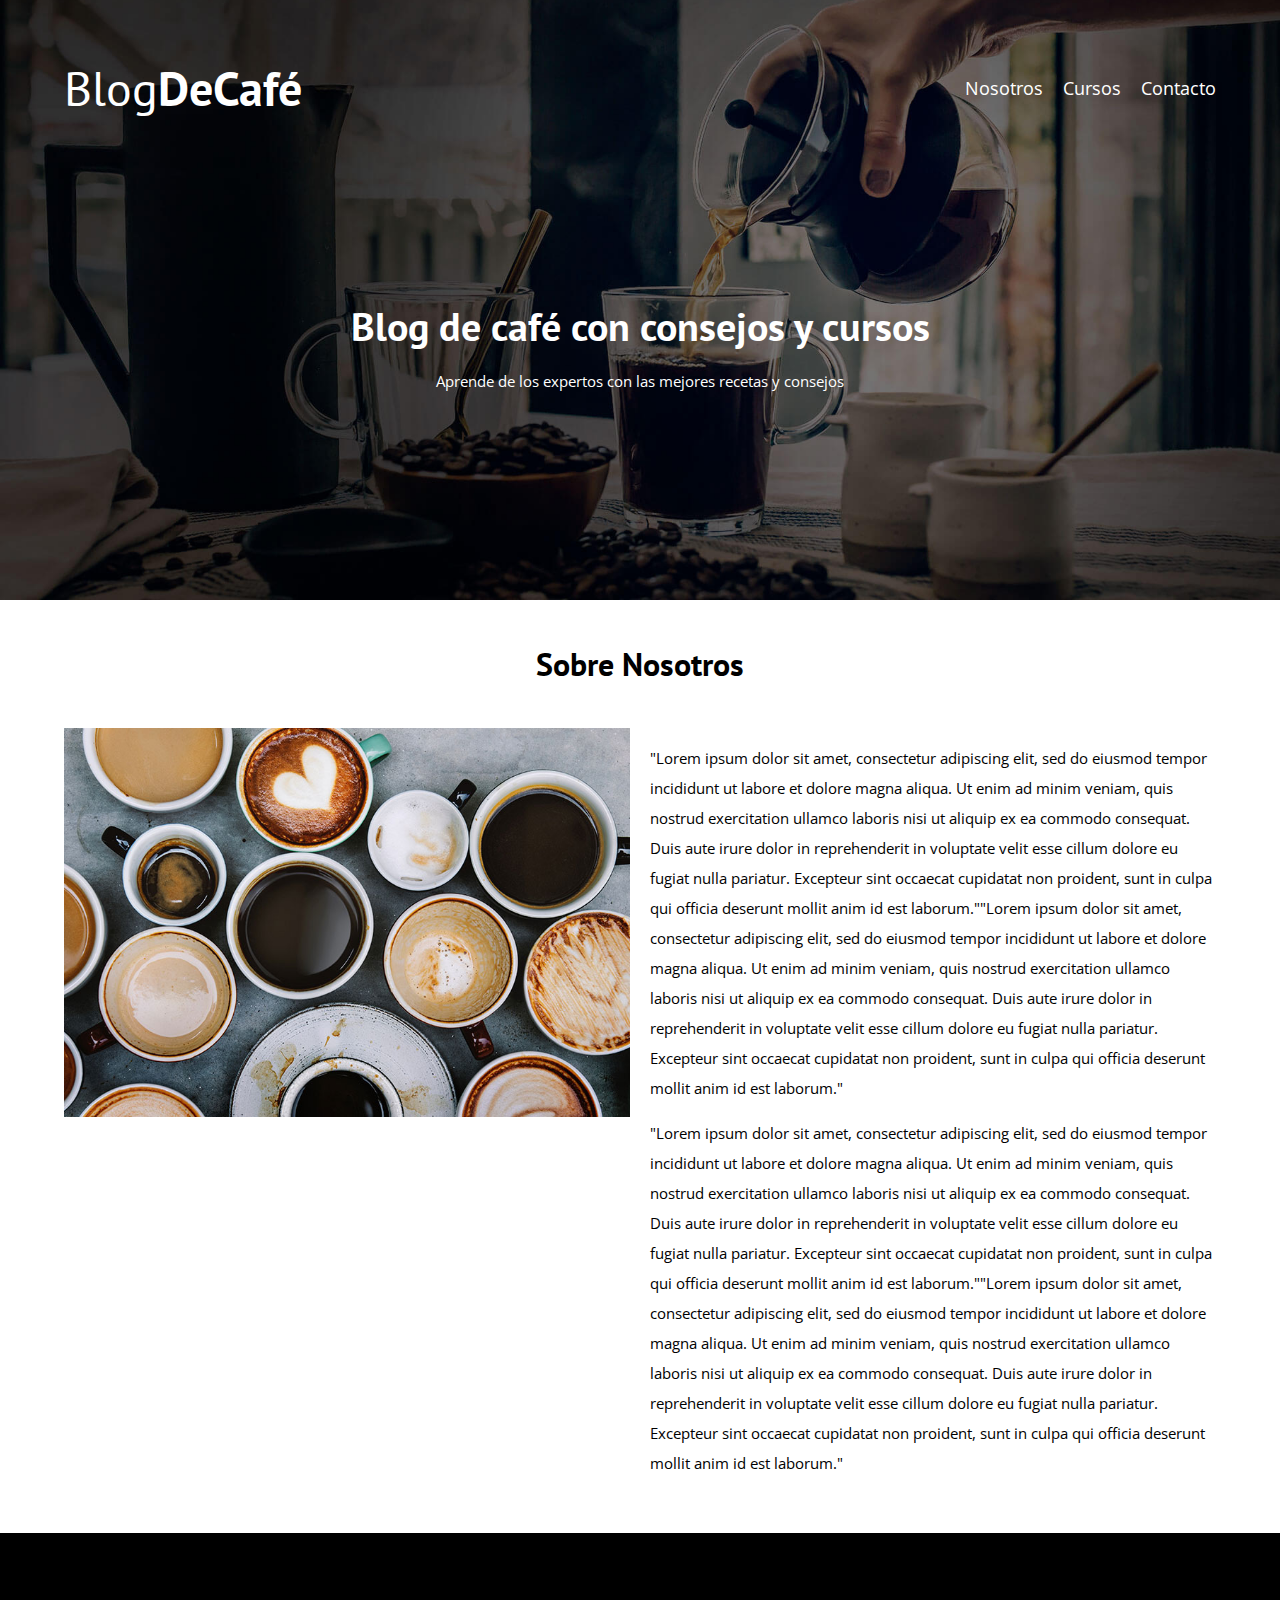
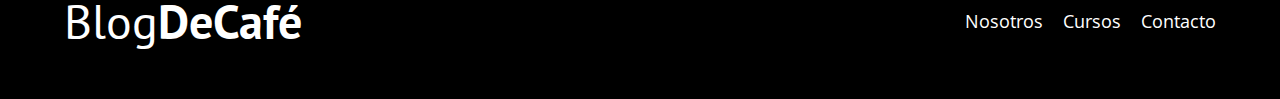
<file: nosotros.html>
<!DOCTYPE html>
<html lang="en">
<head>
    <meta charset="UTF-8">
    <meta name="viewport" content="width=device-width, initial-scale=1.0">
    <title>BlogDeCafé</title>
    <link rel="stylesheet" href="css/normalice.css">
    <link href="https://fonts.googleapis.com/css2?family=Krub:wght@400;700&family=Open+Sans:ital,wght@0,300..800;1,300..800&family=Staatliches&display=swap" rel="stylesheet">
    <link rel="stylesheet" href="css/styles.css">
    <link href="https://fonts.googleapis.com/css2?family=Krub:wght@400;700&family=Open+Sans:ital,wght@0,300..800;1,300..800&family=PT+Sans:ital,wght@0,400;0,700;1,400;1,700&family=Staatliches&display=swap" rel="stylesheet">
</head>
<body>

    <header class="header">
        <div class="contenedor">
            <div class="barra">
                <a class="logo" href="index.html">
                    <h1 class="logo__nombre no-margin centrar-texto">Blog<span class="logo__bold">DeCafé</span></h1>
                </a>

                <nav class="navegacion">
                    <a href="nosotros.html" class="navegacion__enlace">Nosotros</a>
                    <a href="cursos.html" class="navegacion__enlace">Cursos</a>
                    <a href="contactos.html" class="navegacion__enlace">Contacto</a>
                </nav>
            </div>
        </div>

        <div class="header__texto">
            <h2 class="no-margin">Blog de café con consejos y cursos</h2>
            <p class="no-margin">Aprende de los expertos con las mejores recetas y consejos</p>
        </div>
    </header>

    <main class="contenedor">
        <h3 class="centrar-texto">Sobre Nosotros</h3>

        <div class="sobre-nosotros">
            <div class="sobre-nosotros__imagen">
                <img src="img/nosotros.jpg" alt="imagen nosotros">
            </div>

            <div class="sobre-nosotros__texto">
                <p>"Lorem ipsum dolor sit amet, consectetur adipiscing elit, sed do eiusmod tempor incididunt ut labore et dolore magna aliqua. Ut enim ad minim veniam, quis nostrud exercitation ullamco laboris nisi ut aliquip ex ea commodo consequat. Duis aute irure dolor in reprehenderit in voluptate velit esse cillum dolore eu fugiat nulla pariatur. Excepteur sint occaecat cupidatat non proident, sunt in culpa qui officia deserunt mollit anim id est laborum.""Lorem ipsum dolor sit amet, consectetur adipiscing elit, sed do eiusmod tempor incididunt ut labore et dolore magna aliqua. Ut enim ad minim veniam, quis nostrud exercitation ullamco laboris nisi ut aliquip ex ea commodo consequat. Duis aute irure dolor in reprehenderit in voluptate velit esse cillum dolore eu fugiat nulla pariatur. Excepteur sint occaecat cupidatat non proident, sunt in culpa qui officia deserunt mollit anim id est laborum."</p>

                <p>"Lorem ipsum dolor sit amet, consectetur adipiscing elit, sed do eiusmod tempor incididunt ut labore et dolore magna aliqua. Ut enim ad minim veniam, quis nostrud exercitation ullamco laboris nisi ut aliquip ex ea commodo consequat. Duis aute irure dolor in reprehenderit in voluptate velit esse cillum dolore eu fugiat nulla pariatur. Excepteur sint occaecat cupidatat non proident, sunt in culpa qui officia deserunt mollit anim id est laborum.""Lorem ipsum dolor sit amet, consectetur adipiscing elit, sed do eiusmod tempor incididunt ut labore et dolore magna aliqua. Ut enim ad minim veniam, quis nostrud exercitation ullamco laboris nisi ut aliquip ex ea commodo consequat. Duis aute irure dolor in reprehenderit in voluptate velit esse cillum dolore eu fugiat nulla pariatur. Excepteur sint occaecat cupidatat non proident, sunt in culpa qui officia deserunt mollit anim id est laborum."</p>
                
            </div>
        </div>
    </main>

    <footer class="footer">
        <div class="contenedor">
            <div class="barra">
                <a class="logo" href="index.html">
                    <h1 class="logo__nombre no-margin centrar-texto">Blog<span class="logo__bold">DeCafé</span></h1>
                </a>

                <nav class="navegacion">
                    <a href="nosotros.html" class="navegacion__enlace">Nosotros</a>
                    <a href="cursos.html" class="navegacion__enlace">Cursos</a>
                    <a href="contactos.html" class="navegacion__enlace">Contacto</a>
                </nav>
            </div>
        </div>
    </footer>
    
</body>
</html>
</file>
<file: css/styles.css>
:root {
    --fuenteHeading:'PT Sans', sans-serif;
    --fuenteParrafos: 'Open Sans', sans-serif;

    --primario: #784d3c;
    --gris: #e1e1e1e1;
    --blanco: #ffffff;
    --negro: #000000;
}

html{
    box-sizing: border-box;
    font-size: 62.5%;
}

*, *::before *::after {
    box-sizing: inherit;
}

body {
    font-family: var(--fuenteParrafos);
    font-style: 1.6rem;
    line-height: 2;
}

/* Globales */

.contenedor {
    max-width: 120rem;
    width: 90%;
    width: min(90%, 120rem);
    margin: 0 auto;
}

a {
    text-decoration: none;
}

h1, h2, h3, h4 {
    font-family: var(--fuenteHeading);
    line-height: 2;
}

h1 {
    font-size: 4.8rem;
}

h2{
    font-size: 4rem;
}

h3 {
    font-size: 3.2rem;
}

h4 {
    font-size: 2.8rem;
}

p {
 font-size: 1.5rem;
}

img {
    max-width: 100%;
}

/* Utilidades */

.no-margin{
    margin: 0;
}

.no-padding {
    padding: 0;
}

.centrar-texto {
    text-align: center;
}

/* Header */

.header {
    background-image: url(../img/banner.jpg);
    height: 60rem;
    background-size: cover;
    background-repeat: no-repeat;
    background-position: center center ;
}

.header__texto {
    text-align: center;
    color: var(--blanco);
    margin-top: 5rem;
}
@media (min-width: 768px) {
    .header__texto {
        margin-top: 15rem;
    }
    .barra {
        padding-top: 4rem;
    }
}

@media (min-width: 768px) {
    .barra {
        display: flex;
        justify-content: space-between;
        align-items: center;
    }
    
}

.logo {
    color: var(--blanco);
}

.logo__nombre {
    font-weight: 400;
}

.logo__bold {
    font-weight: 700;
}

@media (min-width: 768px) {
    .navegacion {
        display: flex;
        gap: 2rem;
    }
}
.navegacion__enlace {
    display: block;
    text-align: center;
    font-size: 1.8rem;
    color: var(--blanco);
}

@media (min-width: 768px) {
    .contenido-principal {
        display: grid;
        grid-template-columns: 2fr 1fr;
        column-gap: 4rem;
    }
}

.entrada {
    border-bottom: 1px solid var(--gris);
    margin-bottom: 2rem;
}

.entrada:last-of-type {
    border: none;
    margin-bottom: 0;
}

.boton {
    display: block;
    font-family: var(--fuenteHeading);
    color: var(--blanco);
    text-align: center;
    padding: 1rem 3rem ;
    font-size: 1.8rem;
    text-transform: uppercase;
    font-weight: 700;
    margin-bottom: 2rem;
    border: none;
}

@media (min-width: 768px) {     
    .boton {
        display: inline-block;
    }
    
}

.boton:hover {
    cursor: pointer;
}

.boton--primario {
    background-color: var(--negro);
}

.boton--secundario {
    background-color: var(--primario);
}

.cursos {
    list-style: none;
}

.widget-curso {
    border-bottom: 1px solid var(--gris);
    margin-bottom: 2rem;
}

.widget-curso:last-of-type {
    border-bottom: none;
}

.widget-curso__label {
    font-family: var(--fuenteHeading);
    font-weight: bold;
}

.widget-curso__info {
    font-weight: 400;
}

.widget-curso__label,
.widget-curso__info {
    font-size: 2rem;
}

/* Footer */

.footer {
    background-color: var(--negro);
    padding-bottom: 3rem;
    margin-top: 4rem;
}

/* Nosotros */

@media (min-width: 768px) {
    .sobre-nosotros {
        display: flex;
        gap: 2rem;
    }

    .sobre-nosotros__imagen,
    .sobre-nosotros__texto {
        flex-basis: 50%;
    }
    
}

/* cursos */

.curso {
    padding: 3rem 0;
    border-bottom: 1px solid var(--gris);
}

@media (min-width: 768px) {
    .curso {
        display: grid;
        grid-template-columns: 1fr 2fr;
        column-gap: 2rem;
    }
}

.curso:last-of-type {
    border: none;
}

.curso__label {
    font-family: var(--fuenteHeading);
    font-weight: bold;
}

.curso__info {
    font-weight: 400;
}

.curso__label,
.curso__info {
    font-size: 2rem;
}

/* Contacto */

.contacto-bg {
    background-image: url(../img/contacto.jpg);
    height: 40rem;
    background-size: cover;
    background-repeat: no-repeat;
}

.formulario {
    background-color: var(--blanco);
    margin: -5rem auto 0 auto;
    width: 95%;
    padding: 2rem;
}

.campo {
    display: flex;
    margin-bottom: 2rem;
    
}

.campo__label {
    flex: 0 0 9rem;
    text-align: right;
    padding-right: 2rem;
    font-size: 1.5rem;
}

.campo__field {
    flex: 1;
    border: 1px solid var(--gris);
    font-size: 1.5rem;
}

.campo__field--textarea {
    height: 20rem;
}
</file>
<file: blogdecafe/css/styles.css>
:root {
    --fuenteHeading:'PT Sans', sans-serif;
    --fuenteParrafos: 'Open Sans', sans-serif;

    --primario: #784d3c;
    --gris: #e1e1e1e1;
    --blanco: #ffffff;
    --negro: #000000;
}

html{
    box-sizing: border-box;
    font-size: 62.5%;
}

*, *::before *::after {
    box-sizing: inherit;
}

body {
    font-family: var(--fuenteParrafos);
    font-style: 1.6rem;
    line-height: 2;
}

/* Globales */

.contenedor {
    max-width: 120rem;
    width: 90%;
    width: min(90%, 120rem);
    margin: 0 auto;
}

a {
    text-decoration: none;
}

h1, h2, h3, h4 {
    font-family: var(--fuenteHeading);
    line-height: 2;
}

h1 {
    font-size: 4.8rem;
}

h2{
    font-size: 4rem;
}

h3 {
    font-size: 3.2rem;
}

h4 {
    font-size: 2.8rem;
}

p {
 font-size: 1.5rem;
}

img {
    max-width: 100%;
}

/* Utilidades */

.no-margin{
    margin: 0;
}

.no-padding {
    padding: 0;
}

.centrar-texto {
    text-align: center;
}

/* Header */

.header {
    background-image: url(../img/banner.jpg);
    height: 60rem;
    background-size: cover;
    background-repeat: no-repeat;
    background-position: center center ;
}

.header__texto {
    text-align: center;
    color: var(--blanco);
    margin-top: 5rem;
}
@media (min-width: 768px) {
    .header__texto {
        margin-top: 15rem;
    }
    .barra {
        padding-top: 4rem;
    }
}

@media (min-width: 768px) {
    .barra {
        display: flex;
        justify-content: space-between;
        align-items: center;
    }
    
}

.logo {
    color: var(--blanco);
}

.logo__nombre {
    font-weight: 400;
}

.logo__bold {
    font-weight: 700;
}

@media (min-width: 768px) {
    .navegacion {
        display: flex;
        gap: 2rem;
    }
}
.navegacion__enlace {
    display: block;
    text-align: center;
    font-size: 1.8rem;
    color: var(--blanco);
}

@media (min-width: 768px) {
    .contenido-principal {
        display: grid;
        grid-template-columns: 2fr 1fr;
        column-gap: 4rem;
    }
}

.entrada {
    border-bottom: 1px solid var(--gris);
    margin-bottom: 2rem;
}

.entrada:last-of-type {
    border: none;
    margin-bottom: 0;
}

.boton {
    display: block;
    font-family: var(--fuenteHeading);
    color: var(--blanco);
    text-align: center;
    padding: 1rem 3rem ;
    font-size: 1.8rem;
    text-transform: uppercase;
    font-weight: 700;
    margin-bottom: 2rem;
    border: none;
}

@media (min-width: 768px) {     
    .boton {
        display: inline-block;
    }
    
}

.boton:hover {
    cursor: pointer;
}

.boton--primario {
    background-color: var(--negro);
}

.boton--secundario {
    background-color: var(--primario);
}

.cursos {
    list-style: none;
}

.widget-curso {
    border-bottom: 1px solid var(--gris);
    margin-bottom: 2rem;
}

.widget-curso:last-of-type {
    border-bottom: none;
}

.widget-curso__label {
    font-family: var(--fuenteHeading);
    font-weight: bold;
}

.widget-curso__info {
    font-weight: 400;
}

.widget-curso__label,
.widget-curso__info {
    font-size: 2rem;
}

/* Footer */

.footer {
    background-color: var(--negro);
    padding-bottom: 3rem;
    margin-top: 4rem;
}

/*  Nosotros */

@media (min-width: 768px) {
    .sobre-nosotros {
        display: flex;
        gap: 2rem;
    }

    .sobre-nosotros__imagen,
    .sobre-nosotros__texto {
        flex-basis: 50%;
    }
    
}

/* cursos */

.curso {
    padding: 3rem 0;
    border-bottom: 1px solid var(--gris);
}

@media (min-width: 768px) {
    .curso {
        display: grid;
        grid-template-columns: 1fr 2fr;
        column-gap: 2rem;
    }
}

.curso:last-of-type {
    border: none;
}

.curso__label {
    font-family: var(--fuenteHeading);
    font-weight: bold;
}

.curso__info {
    font-weight: 400;
}

.curso__label,
.curso__info {
    font-size: 2rem;
}

/* Contacto */

.contacto-bg {
    background-image: url(../img/contacto.jpg);
    height: 40rem;
    background-size: cover;
    background-repeat: no-repeat;
}

.formulario {
    background-color: var(--blanco);
    margin: -5rem auto 0 auto;
    width: 95%;
    padding: 2rem;
}

.campo {
    display: flex;
    margin-bottom: 2rem;
    
}

.campo__label {
    flex: 0 0 9rem;
    text-align: right;
    padding-right: 2rem;
    font-size: 1.5rem;
}

.campo__field {
    flex: 1;
    border: 1px solid var(--gris);
    font-size: 1.5rem;
}

.campo__field--textarea {
    height: 20rem;
}
</file>
<file: css/normalice.css>
/*! normalize.css v8.0.1 | MIT License | github.com/necolas/normalize.css */

/* Document
   ========================================================================== */

/**
 * 1. Correct the line height in all browsers.
 * 2. Prevent adjustments of font size after orientation changes in iOS.
 */

html {
  line-height: 1.15; /* 1 */
  -webkit-text-size-adjust: 100%; /* 2 */
}

/* Sections
   ========================================================================== */

/**
 * Remove the margin in all browsers.
 */

body {
  margin: 0;
}

/**
 * Render the `main` element consistently in IE.
 */

main {
  display: block;
}

/**
 * Correct the font size and margin on `h1` elements within `section` and
 * `article` contexts in Chrome, Firefox, and Safari.
 */

h1 {
  font-size: 2em;
  margin: 0.67em 0;
}

/* Grouping content
   ========================================================================== */

/**
 * 1. Add the correct box sizing in Firefox.
 * 2. Show the overflow in Edge and IE.
 */

hr {
  box-sizing: content-box; /* 1 */
  height: 0; /* 1 */
  overflow: visible; /* 2 */
}

/**
 * 1. Correct the inheritance and scaling of font size in all browsers.
 * 2. Correct the odd `em` font sizing in all browsers.
 */

pre {
  font-family: monospace, monospace; /* 1 */
  font-size: 1em; /* 2 */
}

/* Text-level semantics
   ========================================================================== */

/**
 * Remove the gray background on active links in IE 10.
 */

a {
  background-color: transparent;
}

/**
 * 1. Remove the bottom border in Chrome 57-
 * 2. Add the correct text decoration in Chrome, Edge, IE, Opera, and Safari.
 */

abbr[title] {
  border-bottom: none; /* 1 */
  text-decoration: underline; /* 2 */
  text-decoration: underline dotted; /* 2 */
}

/**
 * Add the correct font weight in Chrome, Edge, and Safari.
 */

b,
strong {
  font-weight: bolder;
}

/**
 * 1. Correct the inheritance and scaling of font size in all browsers.
 * 2. Correct the odd `em` font sizing in all browsers.
 */

code,
kbd,
samp {
  font-family: monospace, monospace; /* 1 */
  font-size: 1em; /* 2 */
}

/**
 * Add the correct font size in all browsers.
 */

small {
  font-size: 80%;
}

/**
 * Prevent `sub` and `sup` elements from affecting the line height in
 * all browsers.
 */

sub,
sup {
  font-size: 75%;
  line-height: 0;
  position: relative;
  vertical-align: baseline;
}

sub {
  bottom: -0.25em;
}

sup {
  top: -0.5em;
}

/* Embedded content
   ========================================================================== */

/**
 * Remove the border on images inside links in IE 10.
 */

img {
  border-style: none;
}

/* Forms
   ========================================================================== */

/**
 * 1. Change the font styles in all browsers.
 * 2. Remove the margin in Firefox and Safari.
 */

button,
input,
optgroup,
select,
textarea {
  font-family: inherit; /* 1 */
  font-size: 100%; /* 1 */
  line-height: 1.15; /* 1 */
  margin: 0; /* 2 */
}

/**
 * Show the overflow in IE.
 * 1. Show the overflow in Edge.
 */

button,
input { /* 1 */
  overflow: visible;
}

/**
 * Remove the inheritance of text transform in Edge, Firefox, and IE.
 * 1. Remove the inheritance of text transform in Firefox.
 */

button,
select { /* 1 */
  text-transform: none;
}

/**
 * Correct the inability to style clickable types in iOS and Safari.
 */

button,
[type="button"],
[type="reset"],
[type="submit"] {
  -webkit-appearance: button;
}

/**
 * Remove the inner border and padding in Firefox.
 */

button::-moz-focus-inner,
[type="button"]::-moz-focus-inner,
[type="reset"]::-moz-focus-inner,
[type="submit"]::-moz-focus-inner {
  border-style: none;
  padding: 0;
}

/**
 * Restore the focus styles unset by the previous rule.
 */

button:-moz-focusring,
[type="button"]:-moz-focusring,
[type="reset"]:-moz-focusring,
[type="submit"]:-moz-focusring {
  outline: 1px dotted ButtonText;
}

/**
 * Correct the padding in Firefox.
 */

fieldset {
  padding: 0.35em 0.75em 0.625em;
}

/**
 * 1. Correct the text wrapping in Edge and IE.
 * 2. Correct the color inheritance from `fieldset` elements in IE.
 * 3. Remove the padding so developers are not caught out when they zero out
 *    `fieldset` elements in all browsers.
 */

legend {
  box-sizing: border-box; /* 1 */
  color: inherit; /* 2 */
  display: table; /* 1 */
  max-width: 100%; /* 1 */
  padding: 0; /* 3 */
  white-space: normal; /* 1 */
}

/**
 * Add the correct vertical alignment in Chrome, Firefox, and Opera.
 */

progress {
  vertical-align: baseline;
}

/**
 * Remove the default vertical scrollbar in IE 10+.
 */

textarea {
  overflow: auto;
}

/**
 * 1. Add the correct box sizing in IE 10.
 * 2. Remove the padding in IE 10.
 */

[type="checkbox"],
[type="radio"] {
  box-sizing: border-box; /* 1 */
  padding: 0; /* 2 */
}

/**
 * Correct the cursor style of increment and decrement buttons in Chrome.
 */

[type="number"]::-webkit-inner-spin-button,
[type="number"]::-webkit-outer-spin-button {
  height: auto;
}

/**
 * 1. Correct the odd appearance in Chrome and Safari.
 * 2. Correct the outline style in Safari.
 */

[type="search"] {
  -webkit-appearance: textfield; /* 1 */
  outline-offset: -2px; /* 2 */
}

/**
 * Remove the inner padding in Chrome and Safari on macOS.
 */

[type="search"]::-webkit-search-decoration {
  -webkit-appearance: none;
}

/**
 * 1. Correct the inability to style clickable types in iOS and Safari.
 * 2. Change font properties to `inherit` in Safari.
 */

::-webkit-file-upload-button {
  -webkit-appearance: button; /* 1 */
  font: inherit; /* 2 */
}

/* Interactive
   ========================================================================== */

/*
 * Add the correct display in Edge, IE 10+, and Firefox.
 */

details {
  display: block;
}

/*
 * Add the correct display in all browsers.
 */

summary {
  display: list-item;
}

/* Misc
   ========================================================================== */

/**
 * Add the correct display in IE 10+.
 */

template {
  display: none;
}

/**
 * Add the correct display in IE 10.
 */

[hidden] {
  display: none;
}
</file>
<file: blogdecafe/css/normalice.css>
/*! normalize.css v8.0.1 | MIT License | github.com/necolas/normalize.css */

/* Document
   ========================================================================== */

/**
 * 1. Correct the line height in all browsers.
 * 2. Prevent adjustments of font size after orientation changes in iOS.
 */

html {
  line-height: 1.15; /* 1 */
  -webkit-text-size-adjust: 100%; /* 2 */
}

/* Sections
   ========================================================================== */

/**
 * Remove the margin in all browsers.
 */

body {
  margin: 0;
}

/**
 * Render the `main` element consistently in IE.
 */

main {
  display: block;
}

/**
 * Correct the font size and margin on `h1` elements within `section` and
 * `article` contexts in Chrome, Firefox, and Safari.
 */

h1 {
  font-size: 2em;
  margin: 0.67em 0;
}

/* Grouping content
   ========================================================================== */

/**
 * 1. Add the correct box sizing in Firefox.
 * 2. Show the overflow in Edge and IE.
 */

hr {
  box-sizing: content-box; /* 1 */
  height: 0; /* 1 */
  overflow: visible; /* 2 */
}

/**
 * 1. Correct the inheritance and scaling of font size in all browsers.
 * 2. Correct the odd `em` font sizing in all browsers.
 */

pre {
  font-family: monospace, monospace; /* 1 */
  font-size: 1em; /* 2 */
}

/* Text-level semantics
   ========================================================================== */

/**
 * Remove the gray background on active links in IE 10.
 */

a {
  background-color: transparent;
}

/**
 * 1. Remove the bottom border in Chrome 57-
 * 2. Add the correct text decoration in Chrome, Edge, IE, Opera, and Safari.
 */

abbr[title] {
  border-bottom: none; /* 1 */
  text-decoration: underline; /* 2 */
  text-decoration: underline dotted; /* 2 */
}

/**
 * Add the correct font weight in Chrome, Edge, and Safari.
 */

b,
strong {
  font-weight: bolder;
}

/**
 * 1. Correct the inheritance and scaling of font size in all browsers.
 * 2. Correct the odd `em` font sizing in all browsers.
 */

code,
kbd,
samp {
  font-family: monospace, monospace; /* 1 */
  font-size: 1em; /* 2 */
}

/**
 * Add the correct font size in all browsers.
 */

small {
  font-size: 80%;
}

/**
 * Prevent `sub` and `sup` elements from affecting the line height in
 * all browsers.
 */

sub,
sup {
  font-size: 75%;
  line-height: 0;
  position: relative;
  vertical-align: baseline;
}

sub {
  bottom: -0.25em;
}

sup {
  top: -0.5em;
}

/* Embedded content
   ========================================================================== */

/**
 * Remove the border on images inside links in IE 10.
 */

img {
  border-style: none;
}

/* Forms
   ========================================================================== */

/**
 * 1. Change the font styles in all browsers.
 * 2. Remove the margin in Firefox and Safari.
 */

button,
input,
optgroup,
select,
textarea {
  font-family: inherit; /* 1 */
  font-size: 100%; /* 1 */
  line-height: 1.15; /* 1 */
  margin: 0; /* 2 */
}

/**
 * Show the overflow in IE.
 * 1. Show the overflow in Edge.
 */

button,
input { /* 1 */
  overflow: visible;
}

/**
 * Remove the inheritance of text transform in Edge, Firefox, and IE.
 * 1. Remove the inheritance of text transform in Firefox.
 */

button,
select { /* 1 */
  text-transform: none;
}

/**
 * Correct the inability to style clickable types in iOS and Safari.
 */

button,
[type="button"],
[type="reset"],
[type="submit"] {
  -webkit-appearance: button;
}

/**
 * Remove the inner border and padding in Firefox.
 */

button::-moz-focus-inner,
[type="button"]::-moz-focus-inner,
[type="reset"]::-moz-focus-inner,
[type="submit"]::-moz-focus-inner {
  border-style: none;
  padding: 0;
}

/**
 * Restore the focus styles unset by the previous rule.
 */

button:-moz-focusring,
[type="button"]:-moz-focusring,
[type="reset"]:-moz-focusring,
[type="submit"]:-moz-focusring {
  outline: 1px dotted ButtonText;
}

/**
 * Correct the padding in Firefox.
 */

fieldset {
  padding: 0.35em 0.75em 0.625em;
}

/**
 * 1. Correct the text wrapping in Edge and IE.
 * 2. Correct the color inheritance from `fieldset` elements in IE.
 * 3. Remove the padding so developers are not caught out when they zero out
 *    `fieldset` elements in all browsers.
 */

legend {
  box-sizing: border-box; /* 1 */
  color: inherit; /* 2 */
  display: table; /* 1 */
  max-width: 100%; /* 1 */
  padding: 0; /* 3 */
  white-space: normal; /* 1 */
}

/**
 * Add the correct vertical alignment in Chrome, Firefox, and Opera.
 */

progress {
  vertical-align: baseline;
}

/**
 * Remove the default vertical scrollbar in IE 10+.
 */

textarea {
  overflow: auto;
}

/**
 * 1. Add the correct box sizing in IE 10.
 * 2. Remove the padding in IE 10.
 */

[type="checkbox"],
[type="radio"] {
  box-sizing: border-box; /* 1 */
  padding: 0; /* 2 */
}

/**
 * Correct the cursor style of increment and decrement buttons in Chrome.
 */

[type="number"]::-webkit-inner-spin-button,
[type="number"]::-webkit-outer-spin-button {
  height: auto;
}

/**
 * 1. Correct the odd appearance in Chrome and Safari.
 * 2. Correct the outline style in Safari.
 */

[type="search"] {
  -webkit-appearance: textfield; /* 1 */
  outline-offset: -2px; /* 2 */
}

/**
 * Remove the inner padding in Chrome and Safari on macOS.
 */

[type="search"]::-webkit-search-decoration {
  -webkit-appearance: none;
}

/**
 * 1. Correct the inability to style clickable types in iOS and Safari.
 * 2. Change font properties to `inherit` in Safari.
 */

::-webkit-file-upload-button {
  -webkit-appearance: button; /* 1 */
  font: inherit; /* 2 */
}

/* Interactive
   ========================================================================== */

/*
 * Add the correct display in Edge, IE 10+, and Firefox.
 */

details {
  display: block;
}

/*
 * Add the correct display in all browsers.
 */

summary {
  display: list-item;
}

/* Misc
   ========================================================================== */

/**
 * Add the correct display in IE 10+.
 */

template {
  display: none;
}

/**
 * Add the correct display in IE 10.
 */

[hidden] {
  display: none;
}
</file>
